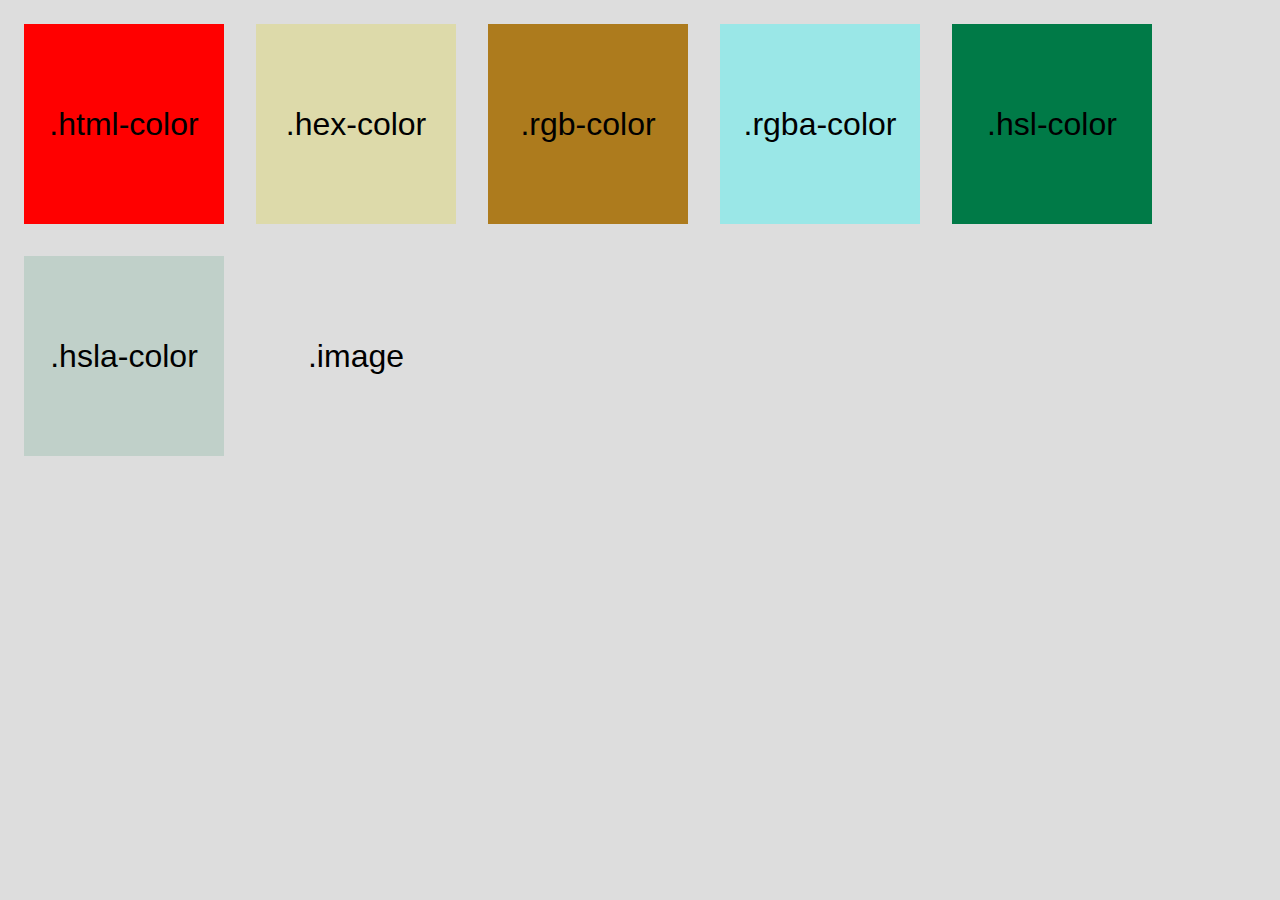
<file: 6_3_Цвет и фон/index.html>
<!DOCTYPE html>
<html lang="ru">

<head>
    <meta charset="UTF-8">
    <meta http-equiv="X-UA-Compatible" content="IE=edge">
    <meta name="viewport" content="width=device-width, initial-scale=1.0">
    <title>Document</title>
    <link rel="stylesheet" href="style.css">
</head>

<body>


    <div class="block html-color">
        .html-color
    </div>

    <div class="block hex-color">
        .hex-color
    </div>

    <div class="block rgb-color">
        .rgb-color
    </div>

    <div class="block rgba-color">
        .rgba-color
    </div>

    <div class="block hsl-color">
        .hsl-color
    </div>

    <div class="block hsla-color">
        .hsla-color
    </div>

    <div class="block image">
        .image
    </div>




















</body>

</html>
</file>
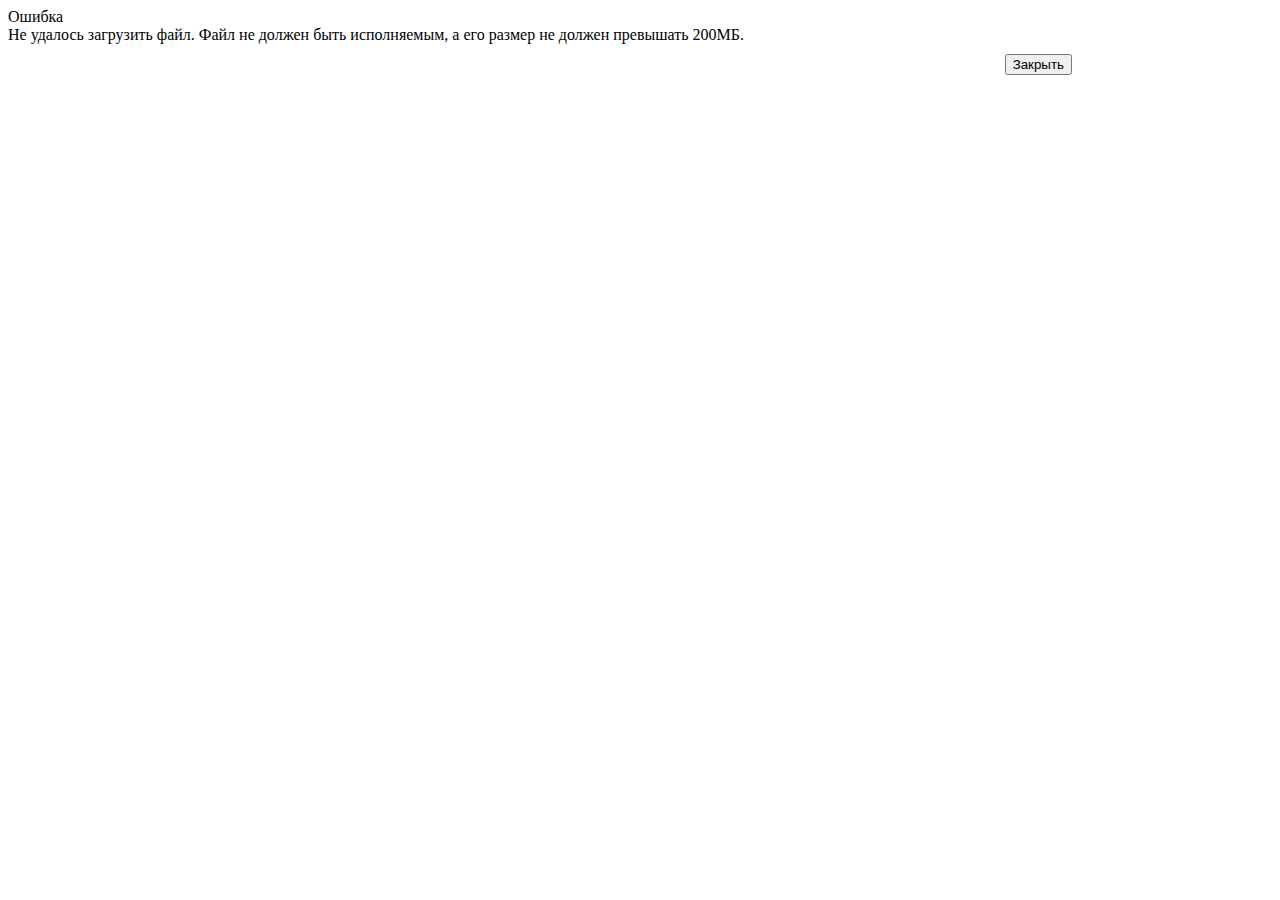
<file: 6_9_Позиционирование/index.html>
<html lang="en" class="">

<head>

    <meta charset="UTF-8">
    <title>CodePen Demo</title>

    <meta name="robots" content="noindex">

    <link rel="shortcut icon" type="image/x-icon"
        href="https://cpwebassets.codepen.io/assets/favicon/favicon-aec34940fbc1a6e787974dcd360f2c6b63348d4b1f4e06c77743096d55480f33.ico">
    <link rel="mask-icon"
        href="https://cpwebassets.codepen.io/assets/favicon/logo-pin-8f3771b1072e3c38bd662872f6b673a722f4b3ca2421637d5596661b4e2132cc.svg"
        color="#111">
    <link rel="canonical" href="https://codepen.io/mlshv/pen/jQGbmo?editors=1100">



    <link rel="stylesheet" href="style.css">



<!--
    <script
        src="https://cpwebassets.codepen.io/assets/editor/iframe/iframeConsoleRunner-d0f3648046d2aaca07bd0037b9e061a26c74a8a999b75672ad6a638cca641472.js"></script>
    <script
        src="https://cpwebassets.codepen.io/assets/editor/iframe/iframeRefreshCSS-4793b73c6332f7f14a9b6bba5d5e62748e9d1bd0b5c52d7af6376f3d1c625d7e.js"></script>
    <script
        src="https://cpwebassets.codepen.io/assets/editor/iframe/iframeRuntimeErrors-4f205f2c14e769b448bcf477de2938c681660d5038bc464e3700256713ebe261.js"></script>
--> 
</head>

<body>


<!-- К сожалению не отображаются синие окошки, как должно было быть. 
    Видимо дело в ява-скриптах, но они тут не поддерживаются почему-то-->

    <div class="modal">
        <div class="modal__header">
            Ошибка
            <span class="modal__close" aria-label="Закрыть" tabindex="0" role="button">
            </span>
        </div>
        <div class="modal__content">
            Не удалось загрузить файл.
            Файл не должен быть исполняемым,
            а его размер не должен превышать 200МБ.
        </div>
        <div class="modal__footer">
            <button class="button">Закрыть</button>
        </div>
    </div>

<!--
    <script
        src="https://cpwebassets.codepen.io/assets/common/stopExecutionOnTimeout-1b93190375e9ccc259df3a57c1abc0e64599724ae30d7ea4c6877eb615f89387.js"></script>
    <script src="https://cdpn.io/cp/internal/boomboom/pen.js?key=pen.js-d2743d56-5241-315e-f00e-2725707a3eac"
        crossorigin=""></script>
-->

</body>

</html>
</file>
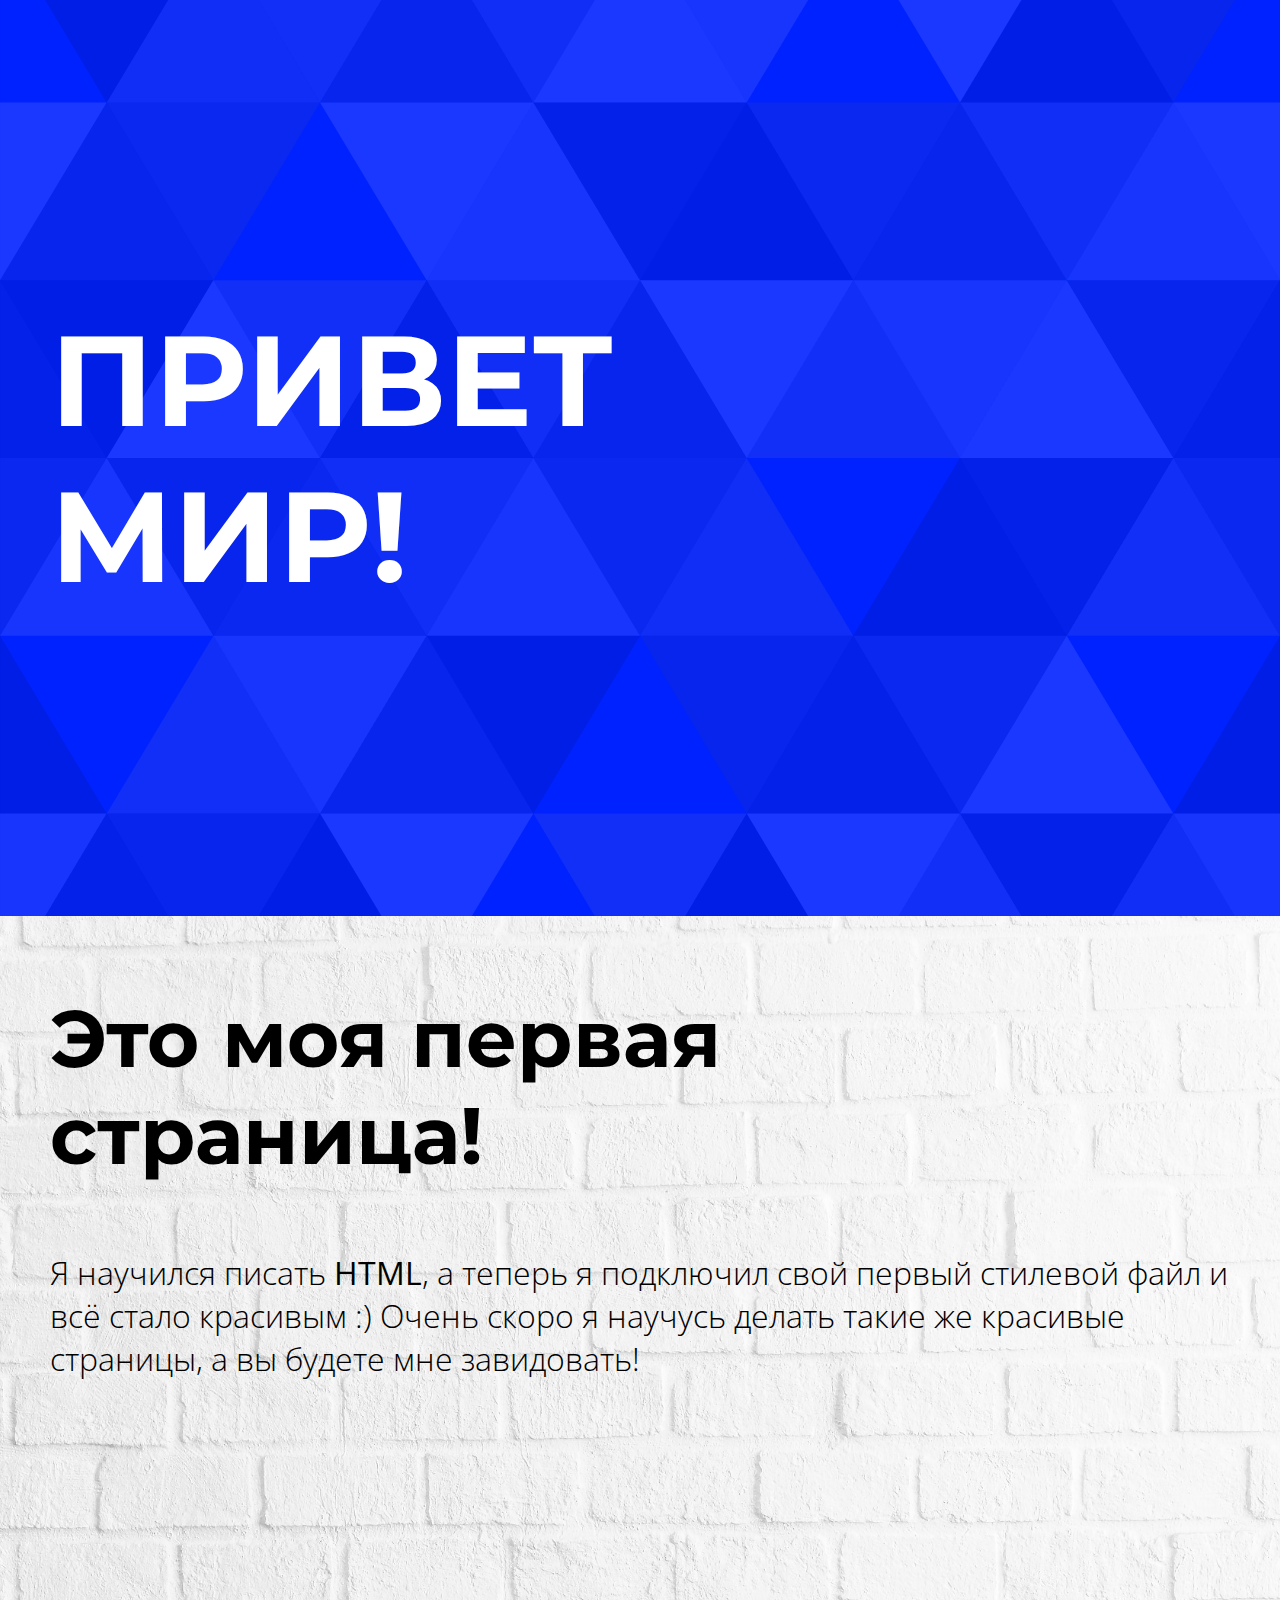
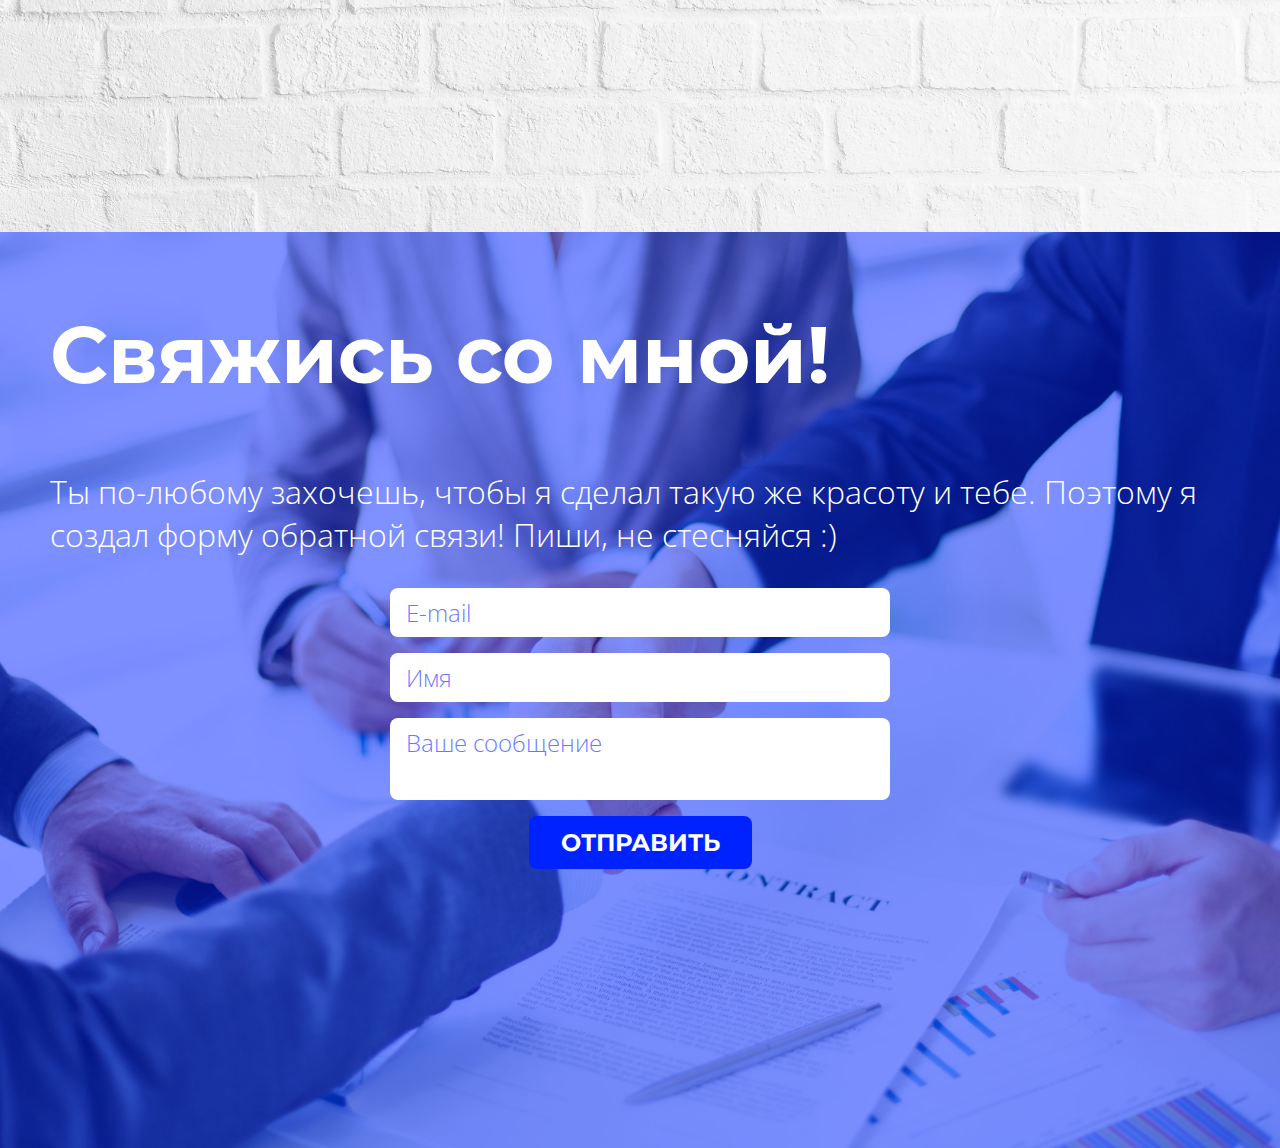
<file: Реклам_сайт/index.html>
﻿<!DOCTYPE html>
<html>
<head>
  <meta charset="utf-8">
  <title>Page Title</title>
  <link rel="stylesheet" href="style.css">
</head>
<body>
  <header class="header">
    <h1 class="header__title">Привет<br>мир!</h1>
  </header>
  <article class="article article_whitebg article_first">
    <h2 class="black">Это моя первая<br>страница!</h2>
    <p class="black">Я научился писать <strong>HTML</strong>, а теперь я подключил свой первый стилевой файл и всё стало красивым :) Очень скоро я научусь делать такие же красивые страницы, а вы будете мне завидовать!</p>
  </article>
  <article class="article article_bluebg article_second">
    <h2 class="white">Свяжись со мной!</h2>
    <p class="white">Ты по-любому захочешь, чтобы я сделал такую же красоту и тебе. Поэтому я создал форму обратной связи! Пиши, не стесняйся :)</p>
    <form class="form">
      <input type="email" class="form_input" placeholder="E-mail">
      <input type="text" class="form_input" placeholder="Имя">
      <textarea class="form_textarea" placeholder="Ваше сообщение"></textarea>
      <button class="form_button" type="button">Отправить</button>
    </form>
  </article>
</body>
</html>
</file>
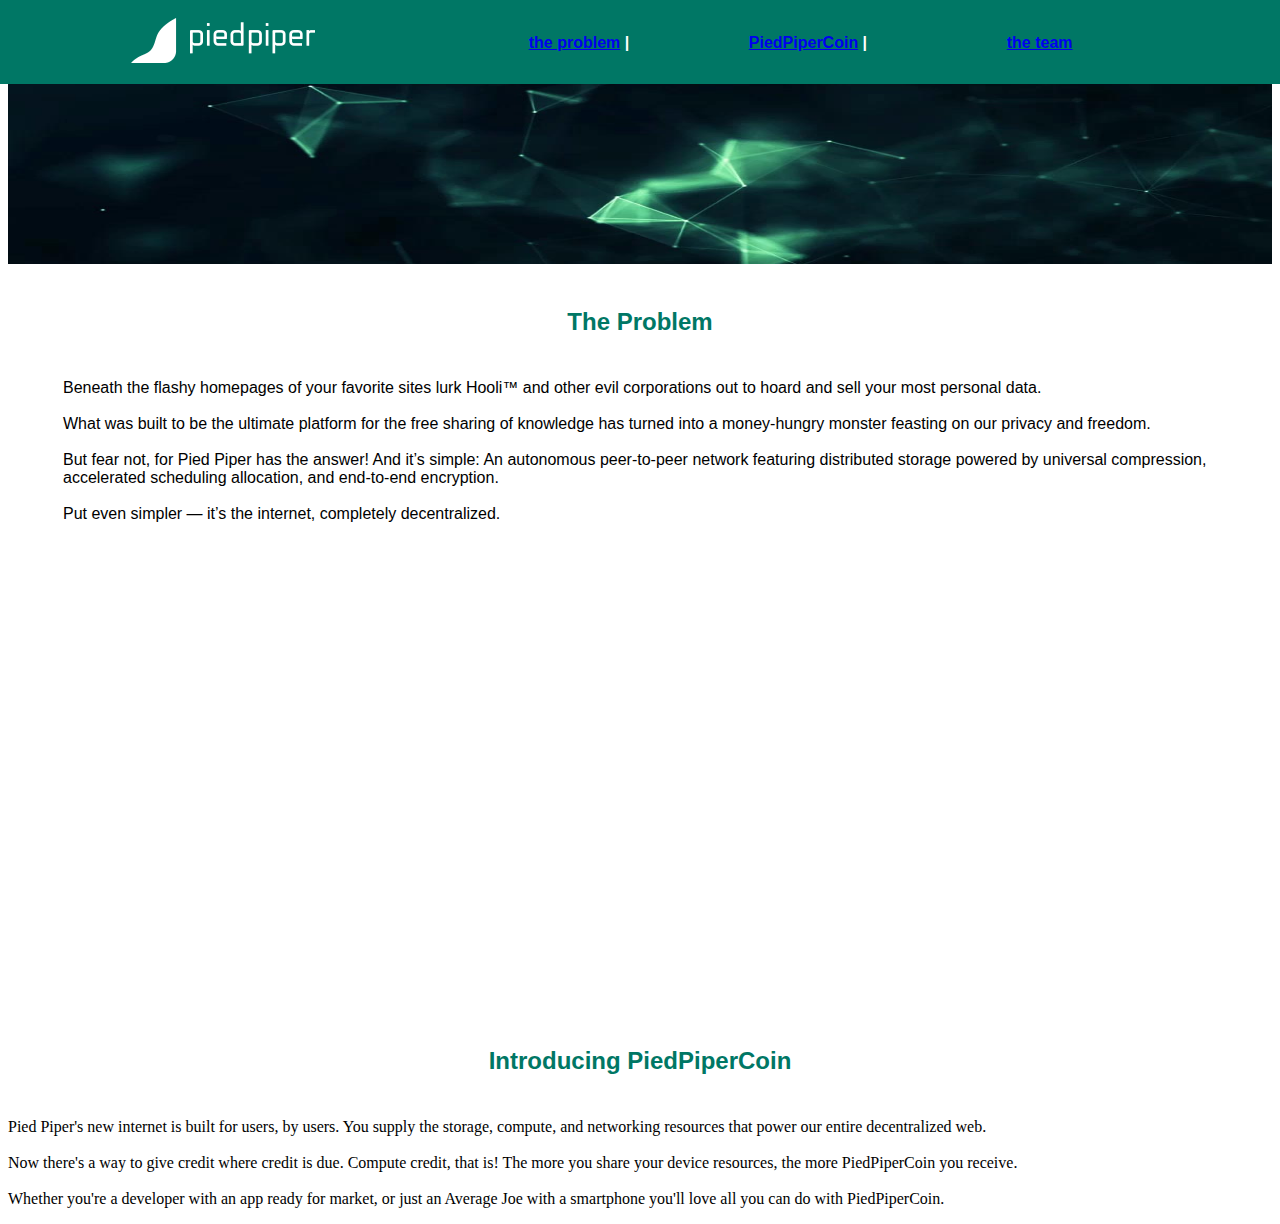
<file: 6_10_Фигма_макет_ДЗ/6_10_Фигма_макет_ДЗ.html>
<!DOCTYPE html>
<html lang="ru">

<head>
    <meta charset="UTF-8">
    <meta http-equiv="X-UA-Compatible" content="IE=edge">
    <meta name="viewport" content="width=device-width, initial-scale=1.0">
    <link rel="stylesheet" href="style.css">
    <title>6-10_Фигма_макет_ДЗ</title>
</head>
<!--
    Некоторые требования и подсказки по макету:
Шапка остаётся вверху экрана при прокручивании страницы.
Контент вложен в блок, ширина которого жёстко задана и равна 1219px, 
боковые padding'и - по 55px.
Клик по ссылкам в шапке должен переносить на соответствующие разделы страницы.
При клике на лого должен происходить переход в самый верх страницы.
Контент внутри секций должен быть выровнен по центру (используй margin auto), 
чтобы на больших экранах он не прилипал к правому краю. 
Попробуй понажимать Ctrl и  -, чтобы уменьшить масштаб в браузере. 
Макет, который справа - то, как страница должна отображаться на широком экране.
Чтобы расположить блоки в ряд, можно использовать display: inline-block.
Старайся избегать установки width и height вручную. Большинство размеров можно
выразить через margin и padding. Исключение - картинки и фиксированный контейнер страницы.
Свойство position можно задать только для шапки.
Подключи к своей странице normalize.css, чтобы сделать изначальные стили
одинаковыми во всех браузерах (актуальная ссылка тут).
-->

<body>

    <header class="header">
        <table>
            <tbody>
                <tr>
                    <th> <a href="#" >
                            <img class="image-logo" width="184px" height="45px"
                                src="/6_10_Фигма_макет_ДЗ/png/Logo.png"></a>
                    </th>
                    <th> <a href="#problem" >the problem</a> <span>|</span> </th>
                    <th> <a href="#PiedPiperCoin" >PiedPiperCoin</a> <span>|</span> </th>
                    <th> <a href="#theTeam" >the team</a> </th>
                </tr>
            </tbody>
        </table>
    </header>







    <div>
        <img class="image_Jumbotron" src="/6_10_Фигма_макет_ДЗ/png/Jumbotron.png">
    </div>





    <div class="problem_text">
        <a name="problem"></a>

        <h2>The Problem</h2>
        <p>
            Beneath the flashy homepages of your favorite sites lurk Hooli™ and other evil corporations out to hoard and
            sell your most personal data.
            <br><br>What was built to be the ultimate platform for the free sharing of knowledge has turned into a
            money-hungry monster feasting on our privacy and freedom.
            <br><br>But fear not, for Pied Piper has the answer! And it’s simple:
            An autonomous peer-to-peer network featuring distributed storage powered by universal compression,
            accelerated scheduling allocation, and end-to-end encryption.
            <br><br>Put even simpler — it’s the internet, completely decentralized.
        </p>
    </div>








    <div>


        <a name="PiedPiperCoin"></a>

        <h2>Introducing PiedPiperCoin</h2>

      
        
        <p>Pied Piper's new internet is built for users, by users.
        You supply the storage, compute, and networking resources that power our entire decentralized web.
        
        <br><br>Now there's a way to give credit where credit is due. Compute credit, that is! 
        The more you share your device resources, the more PiedPiperCoin you receive.
        
        <br><br>Whether you're a developer with an app ready for market, or just an Average 
        Joe with a smartphone you'll love all you can do with PiedPiperCoin.
    </p>







    </div>










</body>

</html>
</file>
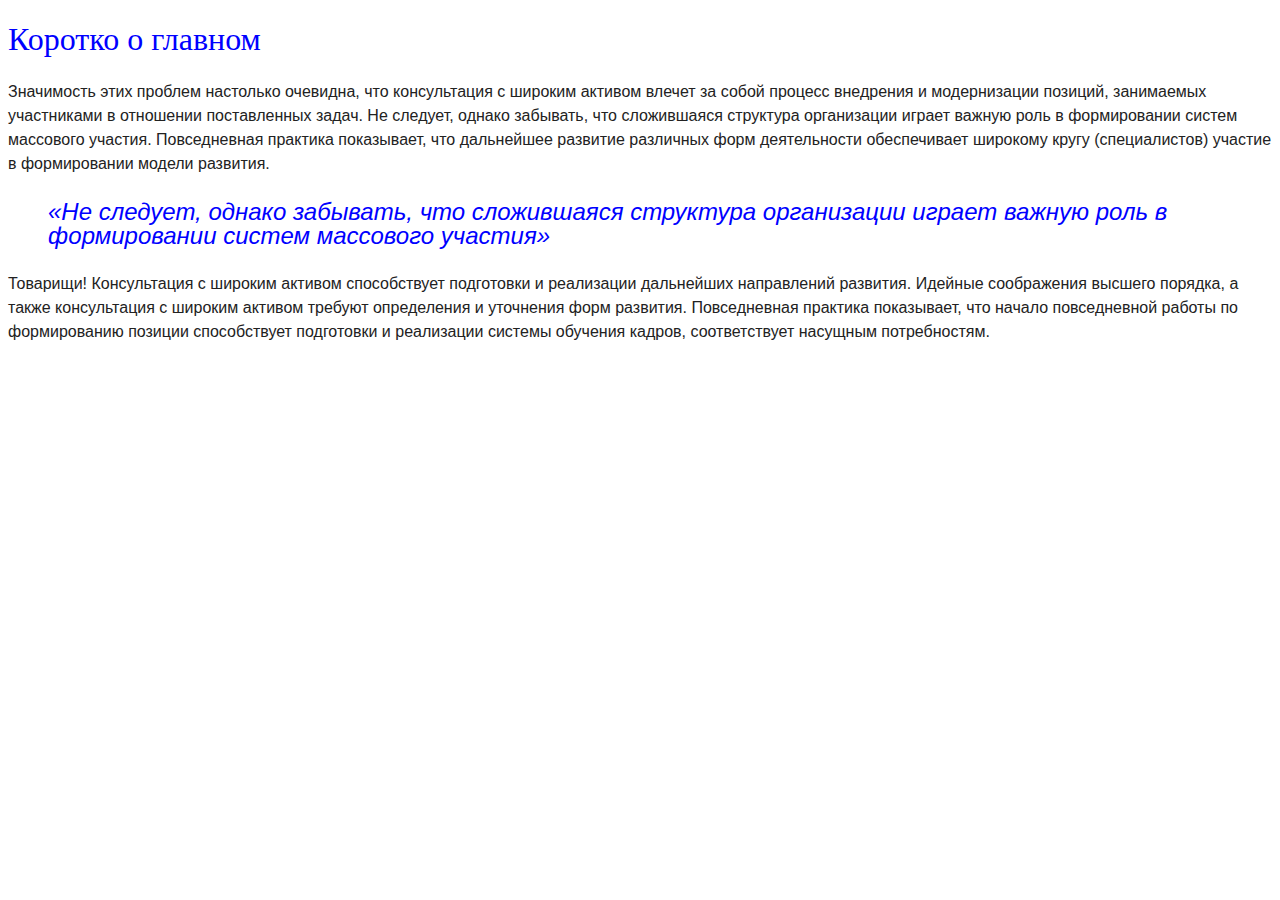
<file: 6_2_Текст и шрифт/6_2_Текст_шрифт.html>
<!DOCTYPE html>
<html lang="en">
<head>
    <meta charset="UTF-8">
    <meta http-equiv="X-UA-Compatible" content="IE=edge">
    <meta name="viewport" content="width=device-width, initial-scale=1.0">
    <title>Document</title>
    <link rel="stylesheet" href="style.css">
</head>
<body>
    

    <h1>Коротко о главном</h1>

    <p>
        Значимость этих проблем настолько очевидна, что консультация с широким активом влечет за собой процесс внедрения и
        модернизации позиций, занимаемых участниками в отношении поставленных задач. Не следует, однако забывать, что
        сложившаяся структура организации играет важную роль в формировании систем массового участия. Повседневная практика
        показывает, что дальнейшее развитие различных форм деятельности обеспечивает широкому кругу (специалистов) участие в
        формировании модели развития.</p>
    
    <blockquote>
        «Не следует, однако забывать, что сложившаяся структура организации играет важную роль в формировании систем
        массового участия»
    </blockquote>
    
    <p>
        Товарищи! Консультация с широким активом способствует подготовки и реализации дальнейших направлений развития.
        Идейные соображения высшего порядка, а также консультация с широким активом требуют определения и уточнения форм
        развития. Повседневная практика показывает, что начало повседневной работы по формированию позиции способствует
        подготовки и реализации системы обучения кадров, соответствует насущным потребностям.</p>



</body>
</html>
</file>
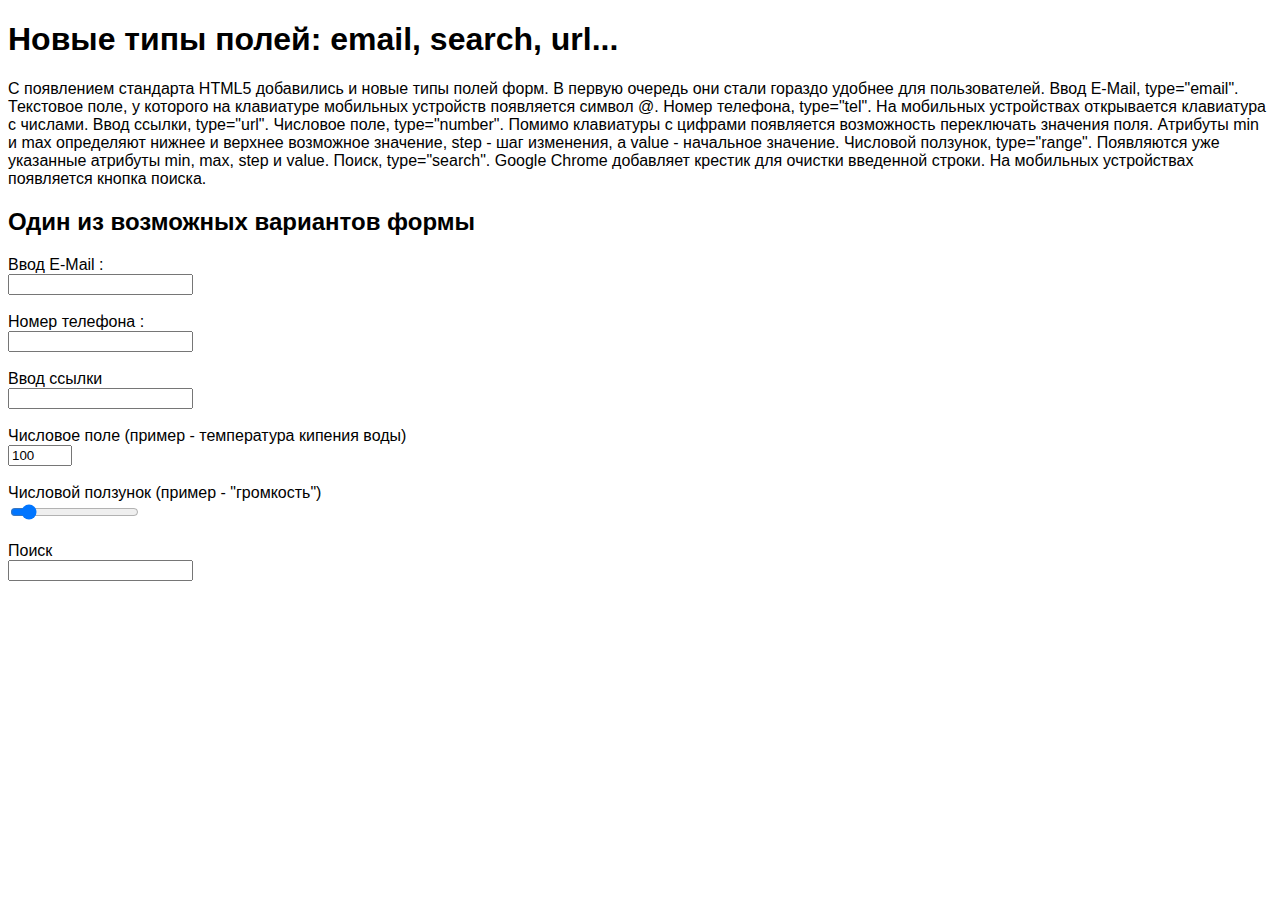
<file: Лекции_степик_HTML/Новые типы полей.html>
<!DOCTYPE html>
<html lang="ru">

<head>
    <meta charset="UTF-8">
    <meta name="viewport" content="width=device-width, initial-scale=1.0">
    <title>Новые типы полей</title>
</head>

<body>

    <font face=sans-serif>
        <h1> Новые типы полей: email, search, url...</h1>
        <p>
            С появлением стандарта HTML5 добавились и новые типы полей форм. В первую очередь они стали гораздо удобнее
            для пользователей.

            Ввод E-Mail, type="email". Текстовое поле, у которого на клавиатуре мобильных устройств появляется символ @.

            Номер телефона, type="tel". На мобильных устройствах открывается клавиатура с числами.

            Ввод ссылки, type="url".

            Числовое поле, type="number". Помимо клавиатуры с цифрами появляется возможность переключать значения поля.
            Атрибуты min и max определяют нижнее и верхнее возможное значение, step - шаг изменения, a value - начальное
            значение.

            Числовой ползунок, type="range". Появляются уже указанные атрибуты min, max, step и value.

            Поиск, type="search". Google Chrome добавляет крестик для очистки введенной строки. На мобильных устройствах
            появляется кнопка поиска.
        </p>

        <h2>Один из возможных вариантов формы</h2>
        <form>
            Ввод E-Mail :<br />
            <input name="email" type="email" value=" "> <br /><br />
            Номер телефона : <br />
            <input name="tel" type="tel" value=""> <br /><br />
            Ввод ссылки <br />
            <input name="url" type="url" value=" "><br /><br />

            Числовое поле (пример - температура кипения воды)<br />
            <input name="number" type="number" min='0' max='100' step='10' value="100"><br /><br />

            Числовой ползунок (пример - "громкость")<br />
            <input name="range" type="range" min='0' max='1000' step='100' value="100"><br /><br />

            Поиск <br />
            <input name="search" type="search" value=" "><br /><br />


        </form>

    </font>
</body>

</html>
</file>
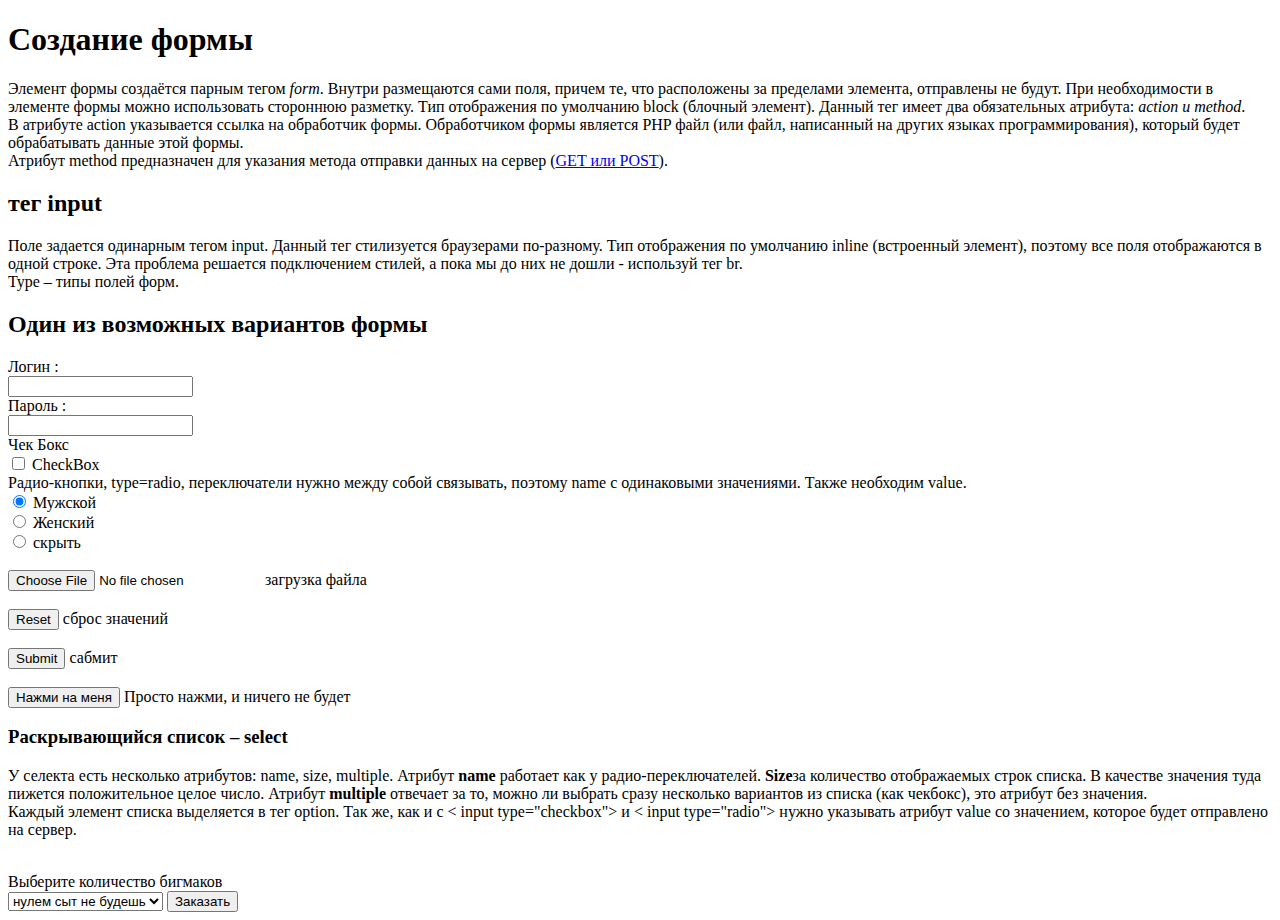
<file: Лекции_степик_HTML/Типы полей форм_2.html>
<!DOCTYPE html>
<html lang="ru">
  <head>
    <meta charset="UTF-8" />
    <meta name="viewport" content="width=device-width, initial-scale=1.0" />
    <title>Создание формы</title>
  </head>
  <body>
    <h1>Создание формы</h1>
    <p>
      Элемент формы создаётся парным тегом <em>form</em>. Внутри размещаются
      сами поля, причем те, что расположены за пределами элемента, отправлены не
      будут. При необходимости в элементе формы можно использовать стороннюю
      разметку. Тип отображения по умолчанию block (блочный элемент). Данный тег
      имеет два обязательных атрибута: <em>action и method</em>.
      <br />
      В атрибуте action указывается ссылка на обработчик формы. Обработчиком
      формы является PHP файл (или файл, написанный на других языках
      программирования), который будет обрабатывать данные этой формы.
      <br />
      Атрибут method предназначен для указания метода отправки данных на сервер
      (<a
        href="https://stepik.org/lesson/180347/step/1?unit=154965"
        target="_blank"
        >GET или POST</a
      >).
    </p>

    <h2>тег input</h2>
    <p>
      Поле задается одинарным тегом input. Данный тег стилизуется браузерами
      по-разному. Тип отображения по умолчанию inline (встроенный элемент),
      поэтому все поля отображаются в одной строке. Эта проблема решается
      подключением стилей, а пока мы до них не дошли - используй тег br.<br />
      Type – типы полей форм.
    </p>

    <h2>Один из возможных вариантов формы</h2>
    <form>
      Логин :<br />
      <input name="login" type="text" value=" " /> <br />
      Пароль : <br />
      <input name="pass" type="password" value="" /> <br />
      Чек Бокс <br />
      <input name="CheckBox" type="CheckBox" value=" " /> CheckBox<br />
      Радио-кнопки, type=radio, переключатели нужно между собой связывать,
      поэтому name с одинаковыми значениями. Также необходим value.<br />
      <input type="radio" name="gender" value="male" checked /> Мужской<br />
      <input type="radio" name="gender" value="female" /> Женский<br />
      <input type="radio" name="gender" value="other" /> скрыть<br /><br />
      <input type="file" /> загрузка файла<br /><br />
      <input type="reset" /> сброс значений<br /><br />
      <input type="submit" /> сабмит<br /><br />
      <button>Нажми на меня</button> Просто нажми, и ничего не будет
    </form>
    <h3>Раскрывающийся список – select</h3>
    <p>
      У селекта есть несколько атрибутов: name, size, multiple. Атрибут
      <strong>name</strong> работает как у радио-переключателей.
      <strong>Size</strong>за количество отображаемых строк списка. В качестве
      значения туда пижется положительное целое число. Атрибут
      <strong>multiple</strong>
      отвечает за то, можно ли выбрать сразу несколько вариантов из списка (как
      чекбокс), это атрибут без значения.
      <br />
      Каждый элемент списка выделяется в тег option. Так же, как и с < input
      type="checkbox"> и < input type="radio"> нужно указывать атрибут value со
      значением, которое будет отправлено на сервер.
    </p>
    <br />
    <form>
      Выберите количество бигмаков<br />
      <select>
        <option name="list" size="4" multiple value="">
          нулем сыт не будешь
        </option>
        <option name="list" size="4" multiple value="1">раз</option>
        <option name="list" size="4" multiple value="2">два</option>
        <option name="list" size="4" multiple value="3">три</option>
      </select>
      <input type="submit" value="Заказать" />
    </form>
  </body>
</html>
</file>
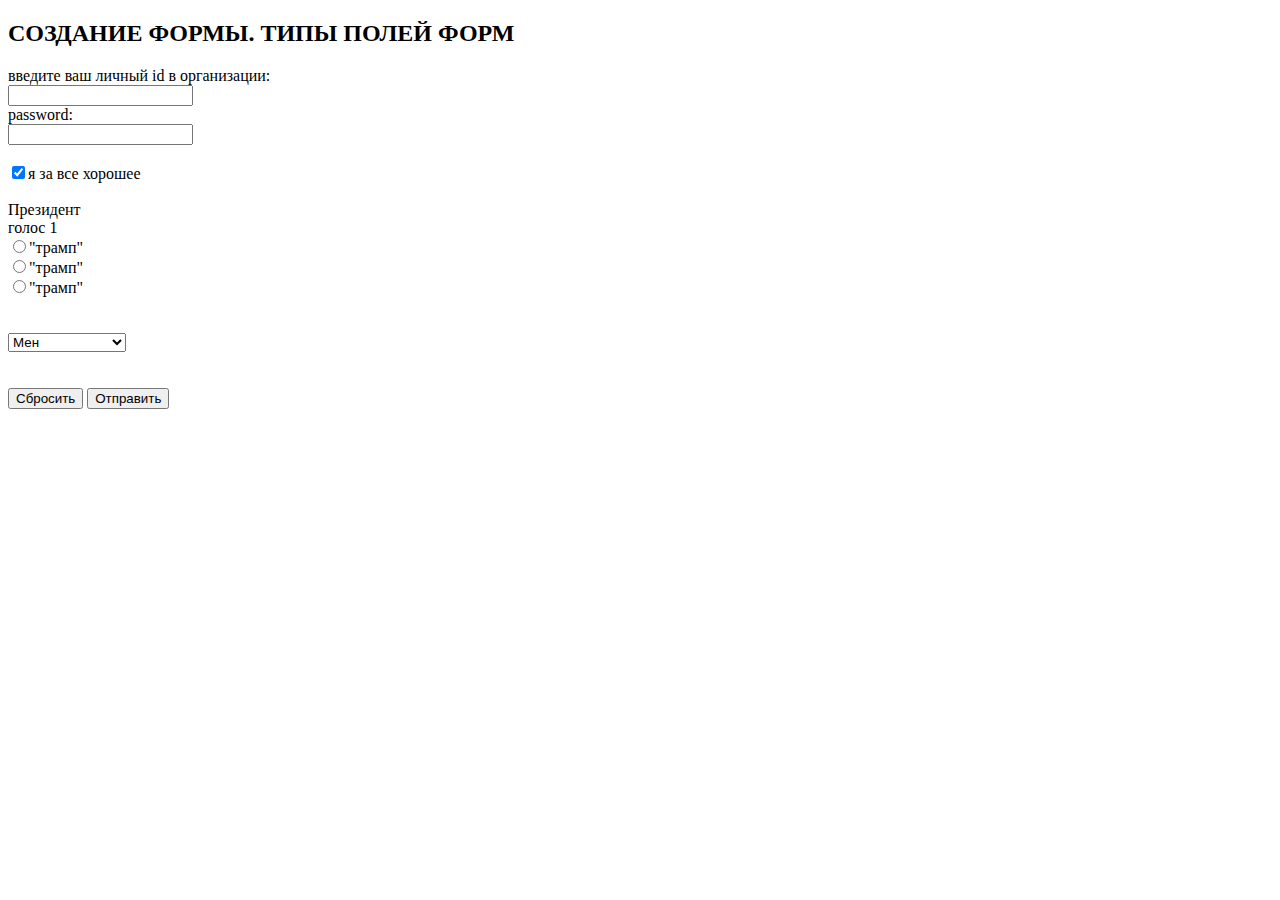
<file: Лекции_степик_HTML/Типы полей форм_Создание формы.html>
<!DOCTYPE html>
<html lang="ru">

<head>
    <meta charset="UTF-8">
    <meta http-equiv="X-UA-Compatible" content="IE=edge">
    <meta name="viewport" content="width=device-width, maximum-scale=1.0, minimum-scale=1.0">
    <title>Создание формы. Типы полей форм</title>
    <style>
        h2 {
            text-transform: uppercase;
            /* Заглавные буквы */
        }
    </style>
</head>

<body>



    <h2>Создание формы. Типы полей форм</h2>
    <form>введите ваш личный id в организации:<br>
        <input>

        <br>
        <form>password:<br>
            <input>
            <br><br>
            <input type="checkbox" checked>я за все хорошее</input>
            <br>
            <br>
            <form>Президент
                <br>
                <form>голос 1<br>
                    <input type="radio" value=:vote1">"трамп"<br>
                    <input type="radio" value=:vote2">"трамп"<br>
                    <input type="radio" value=:vote3">"трамп"<br>

                    <br><br>
                    <select>
                        <option disabled>Выберите штат</option>
                        <option value="Пенсильвания">Пенсильвания</option>
                        <option selected value="Мен">Мен</option>
                        <option value="Шапокляк">Шапокляк</option>
                        <option value="Крыса Лариса">Крыса Лариса</option>
                    </select>
                    <br><br><br>
                    <input type="reset" value="Сбросить">
                    <input type="submit" value="Отправить">







</body>

</html>
</file>
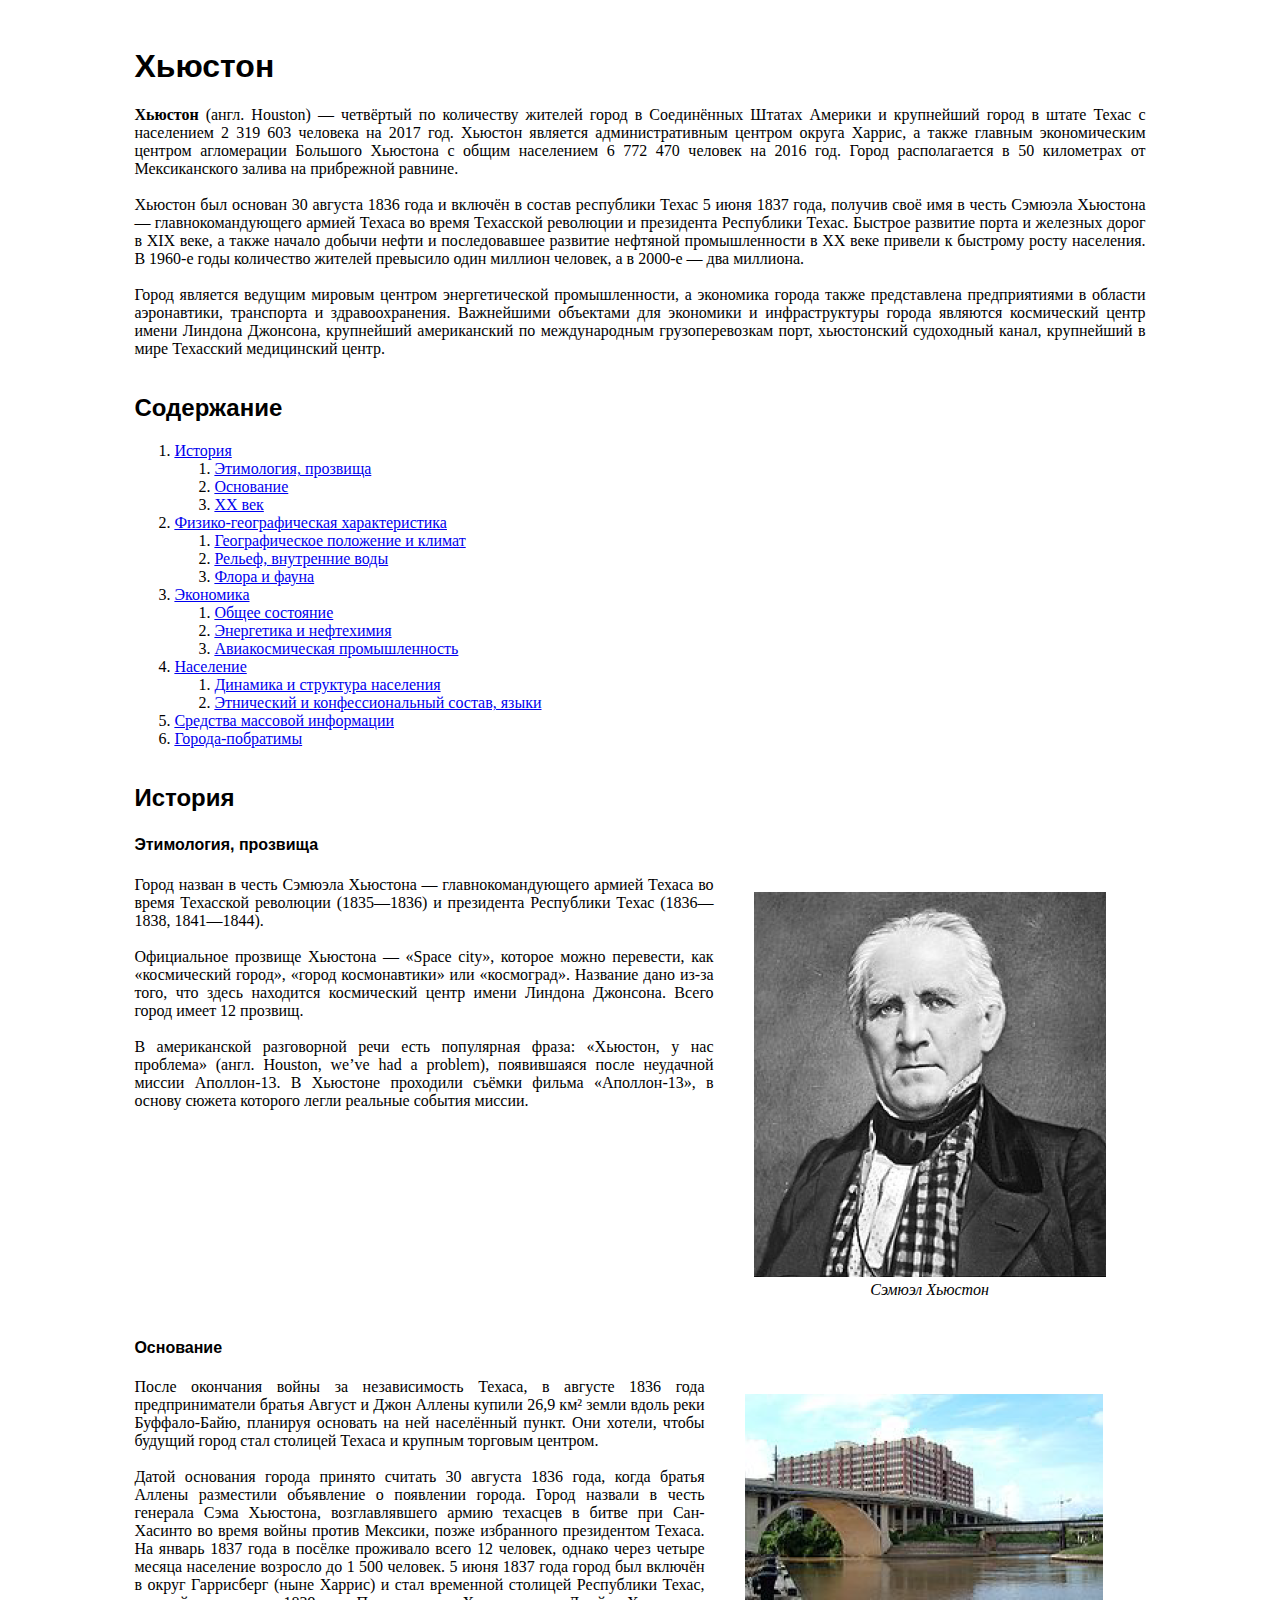
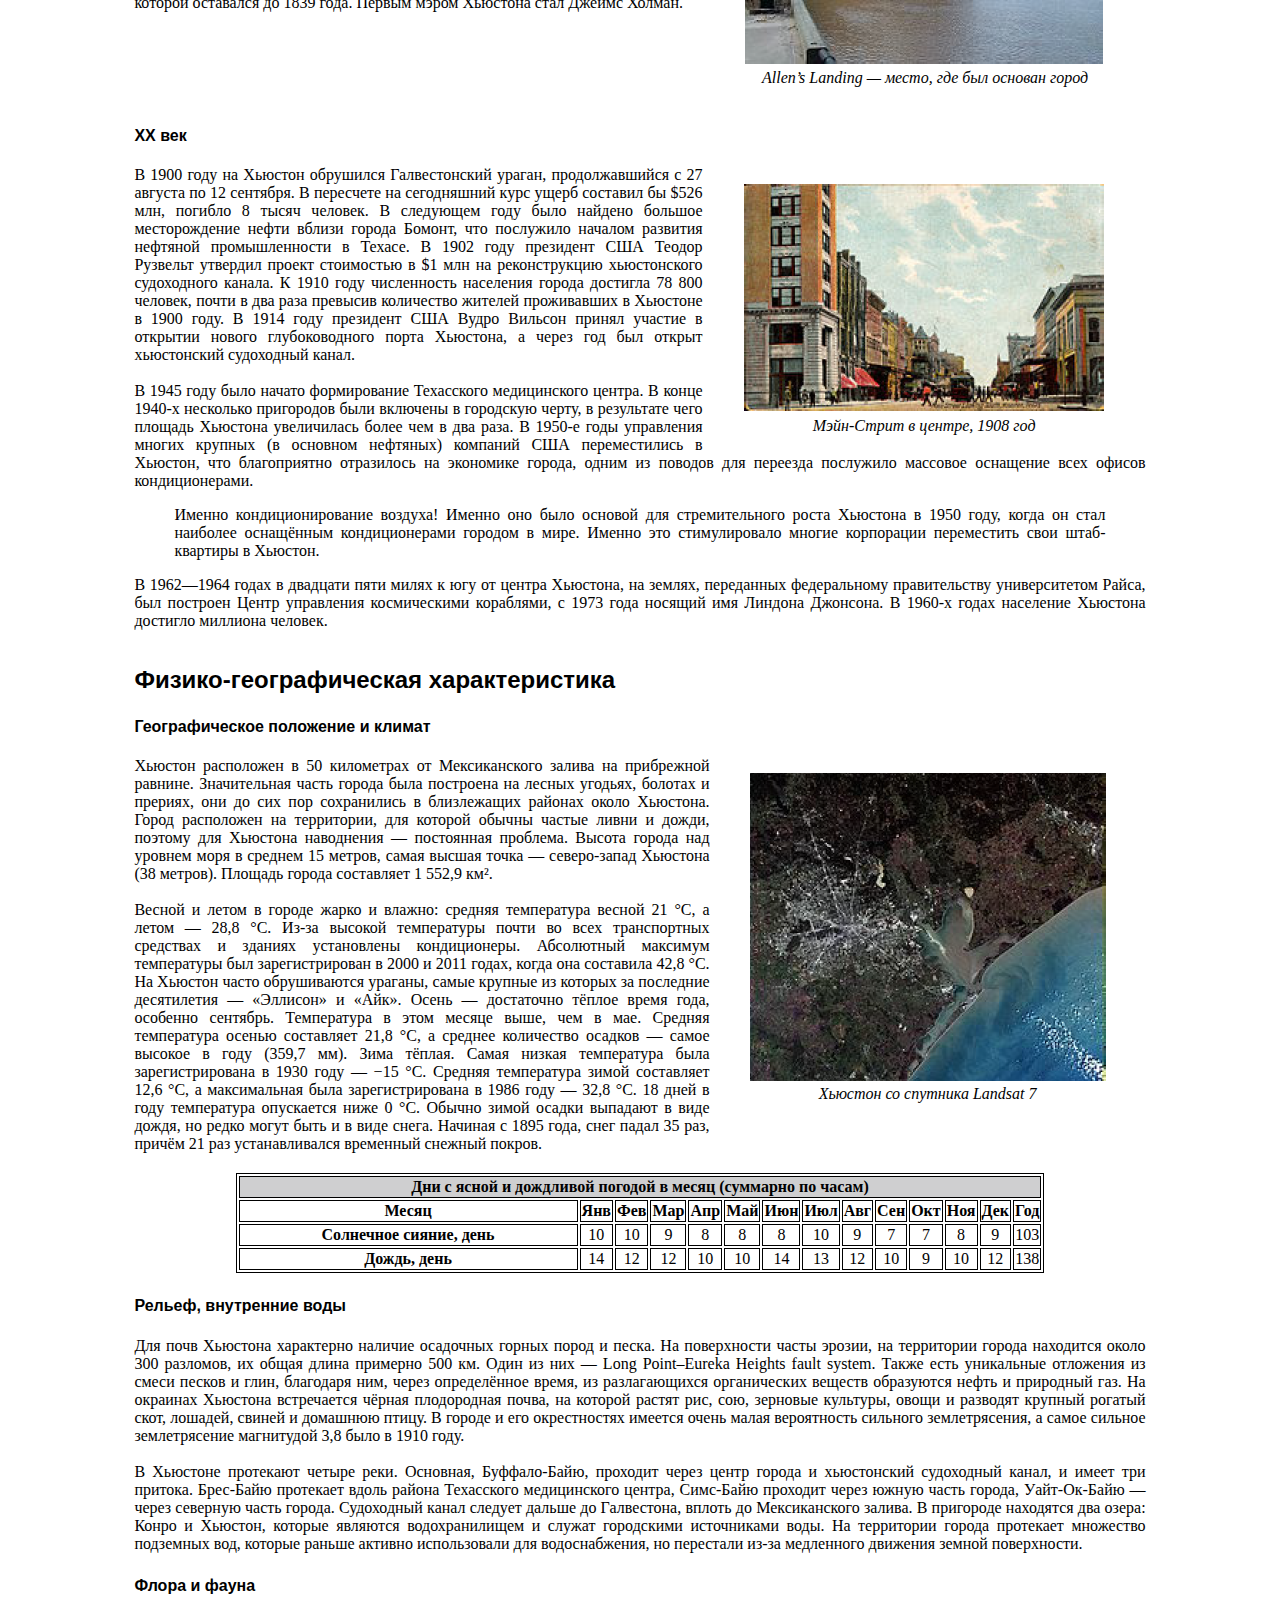
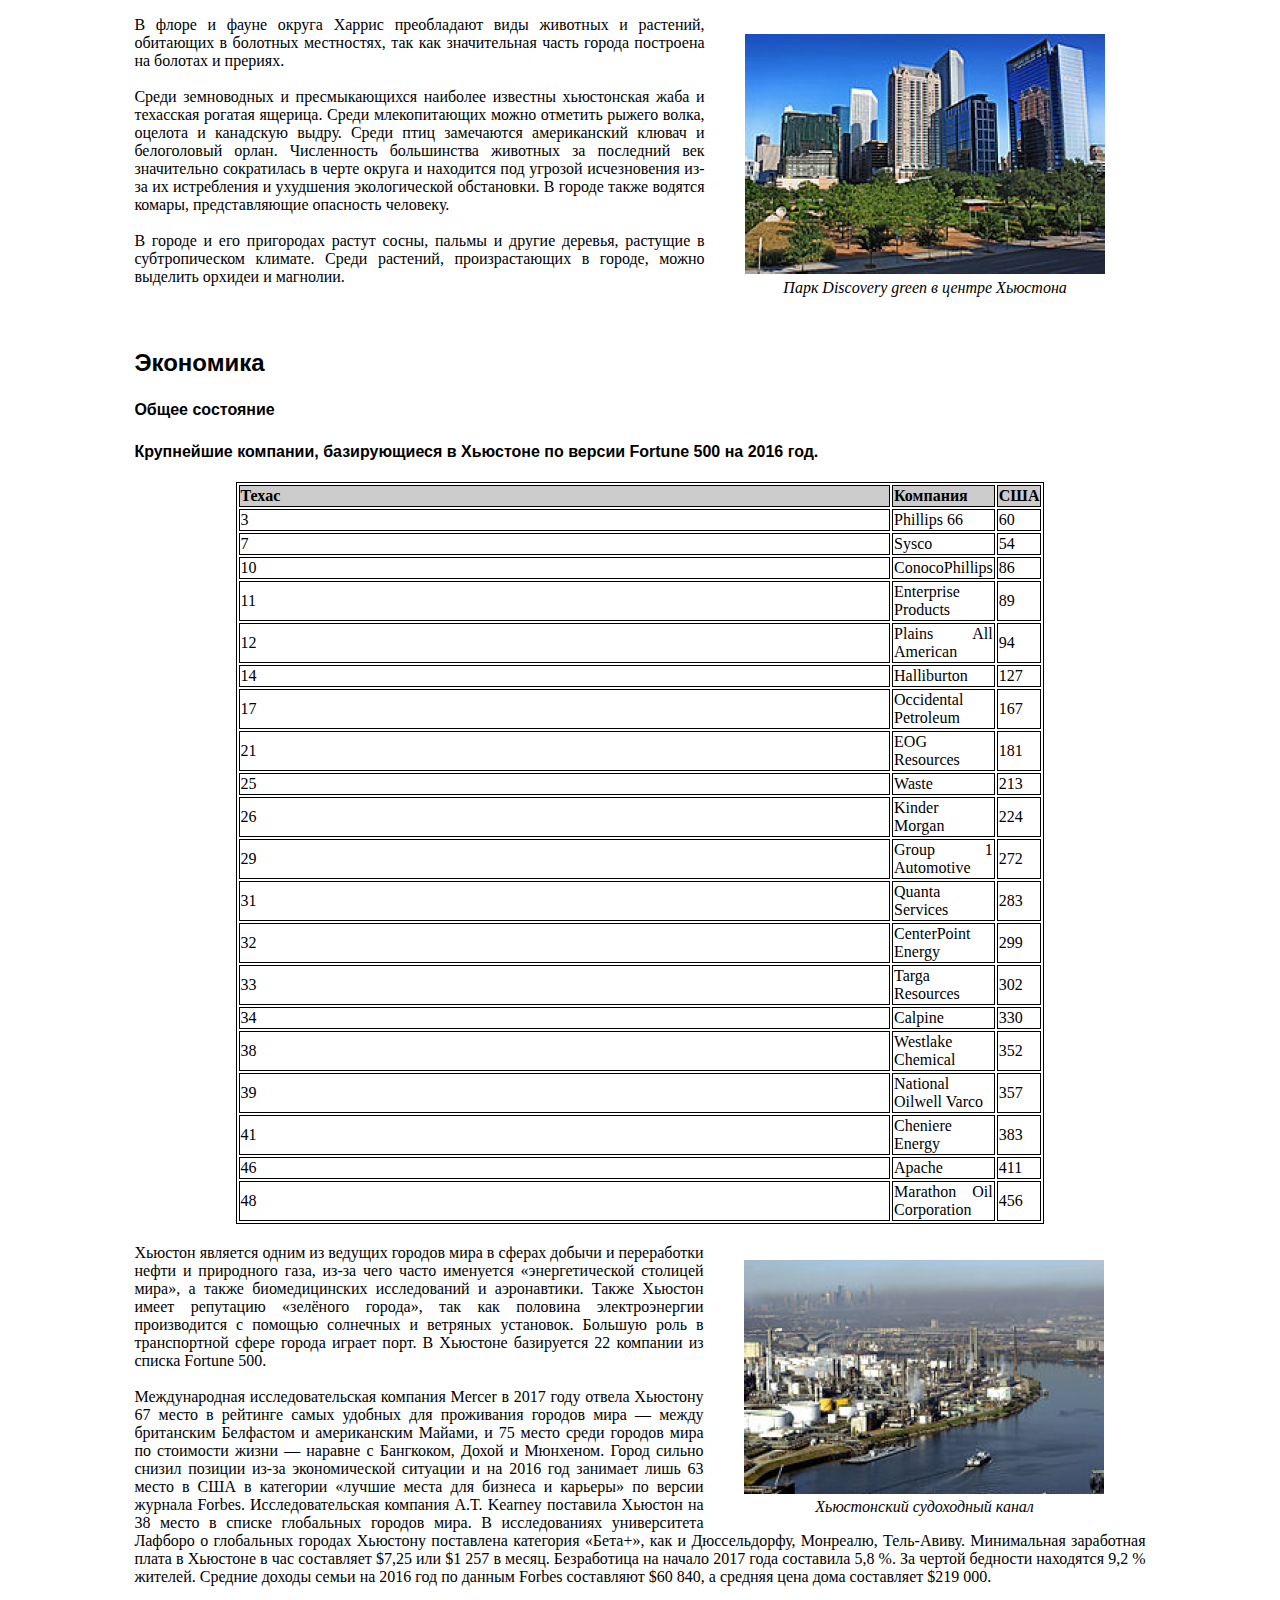
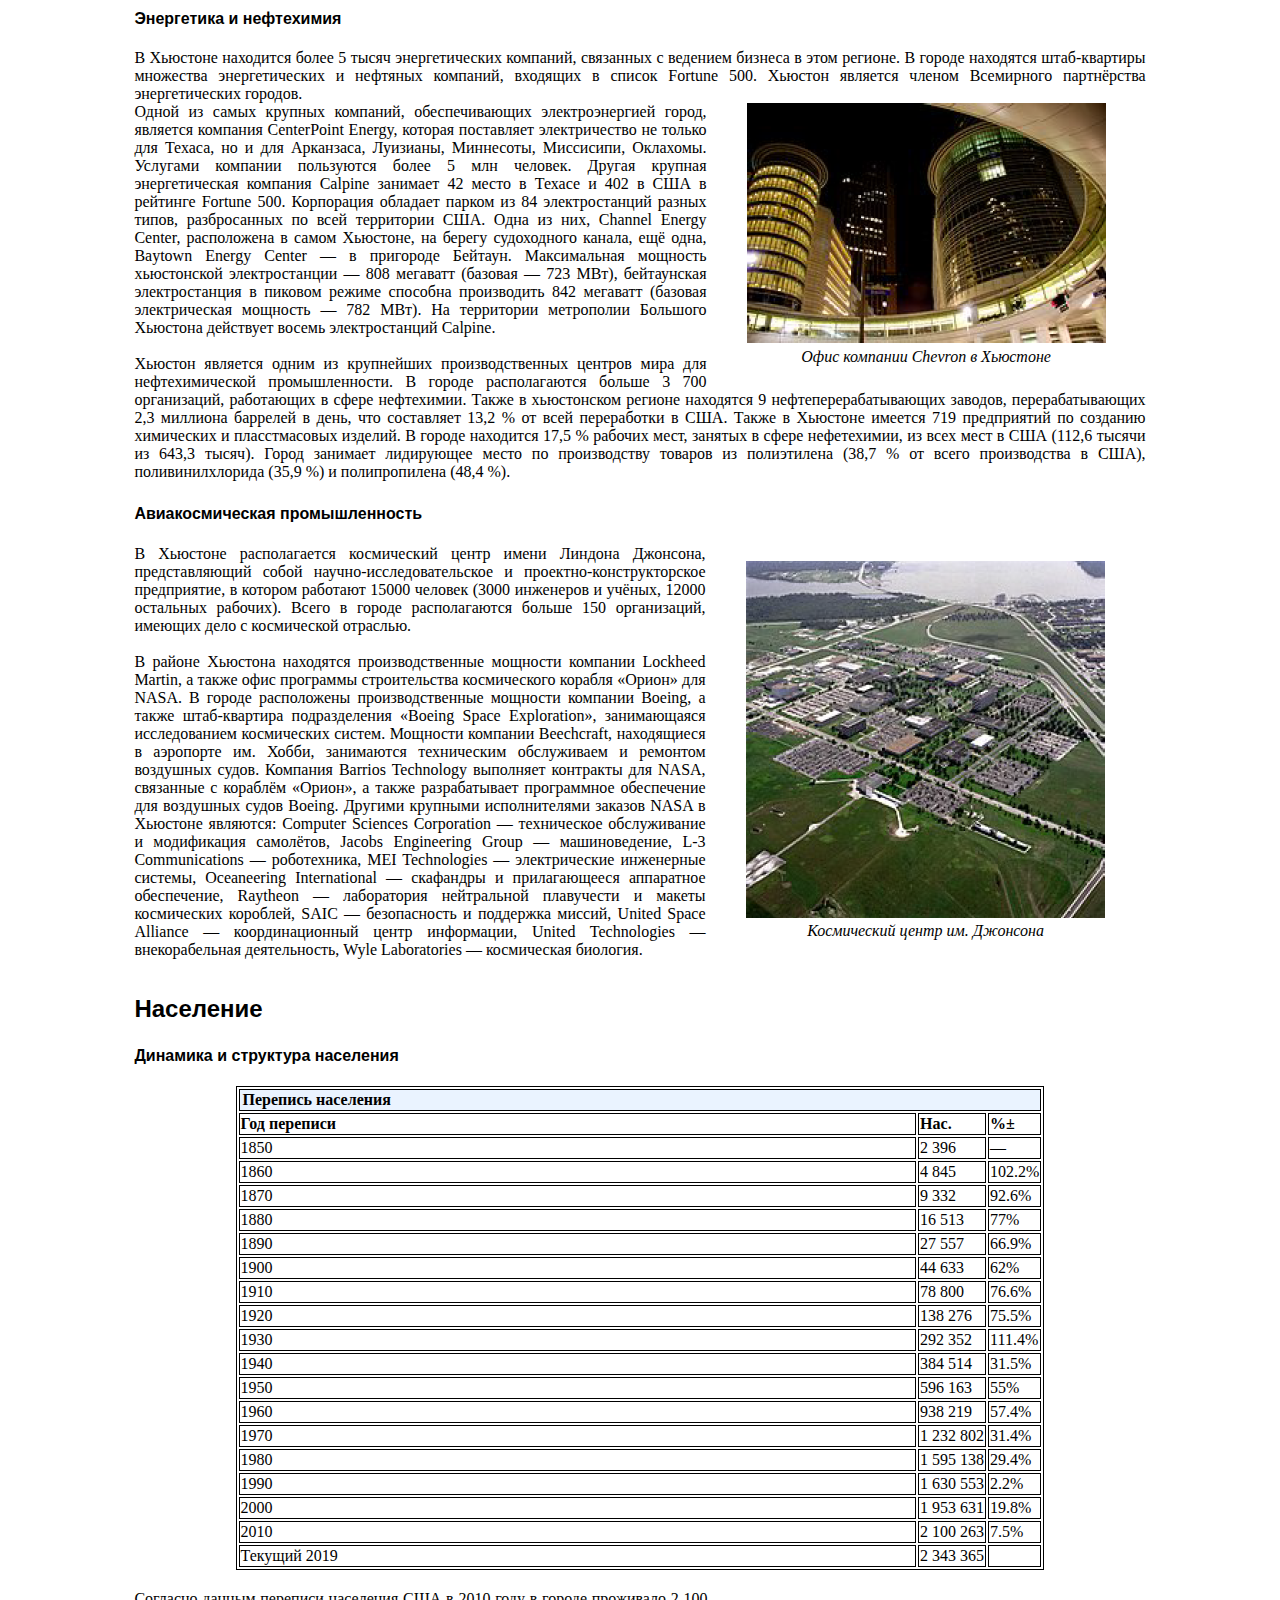
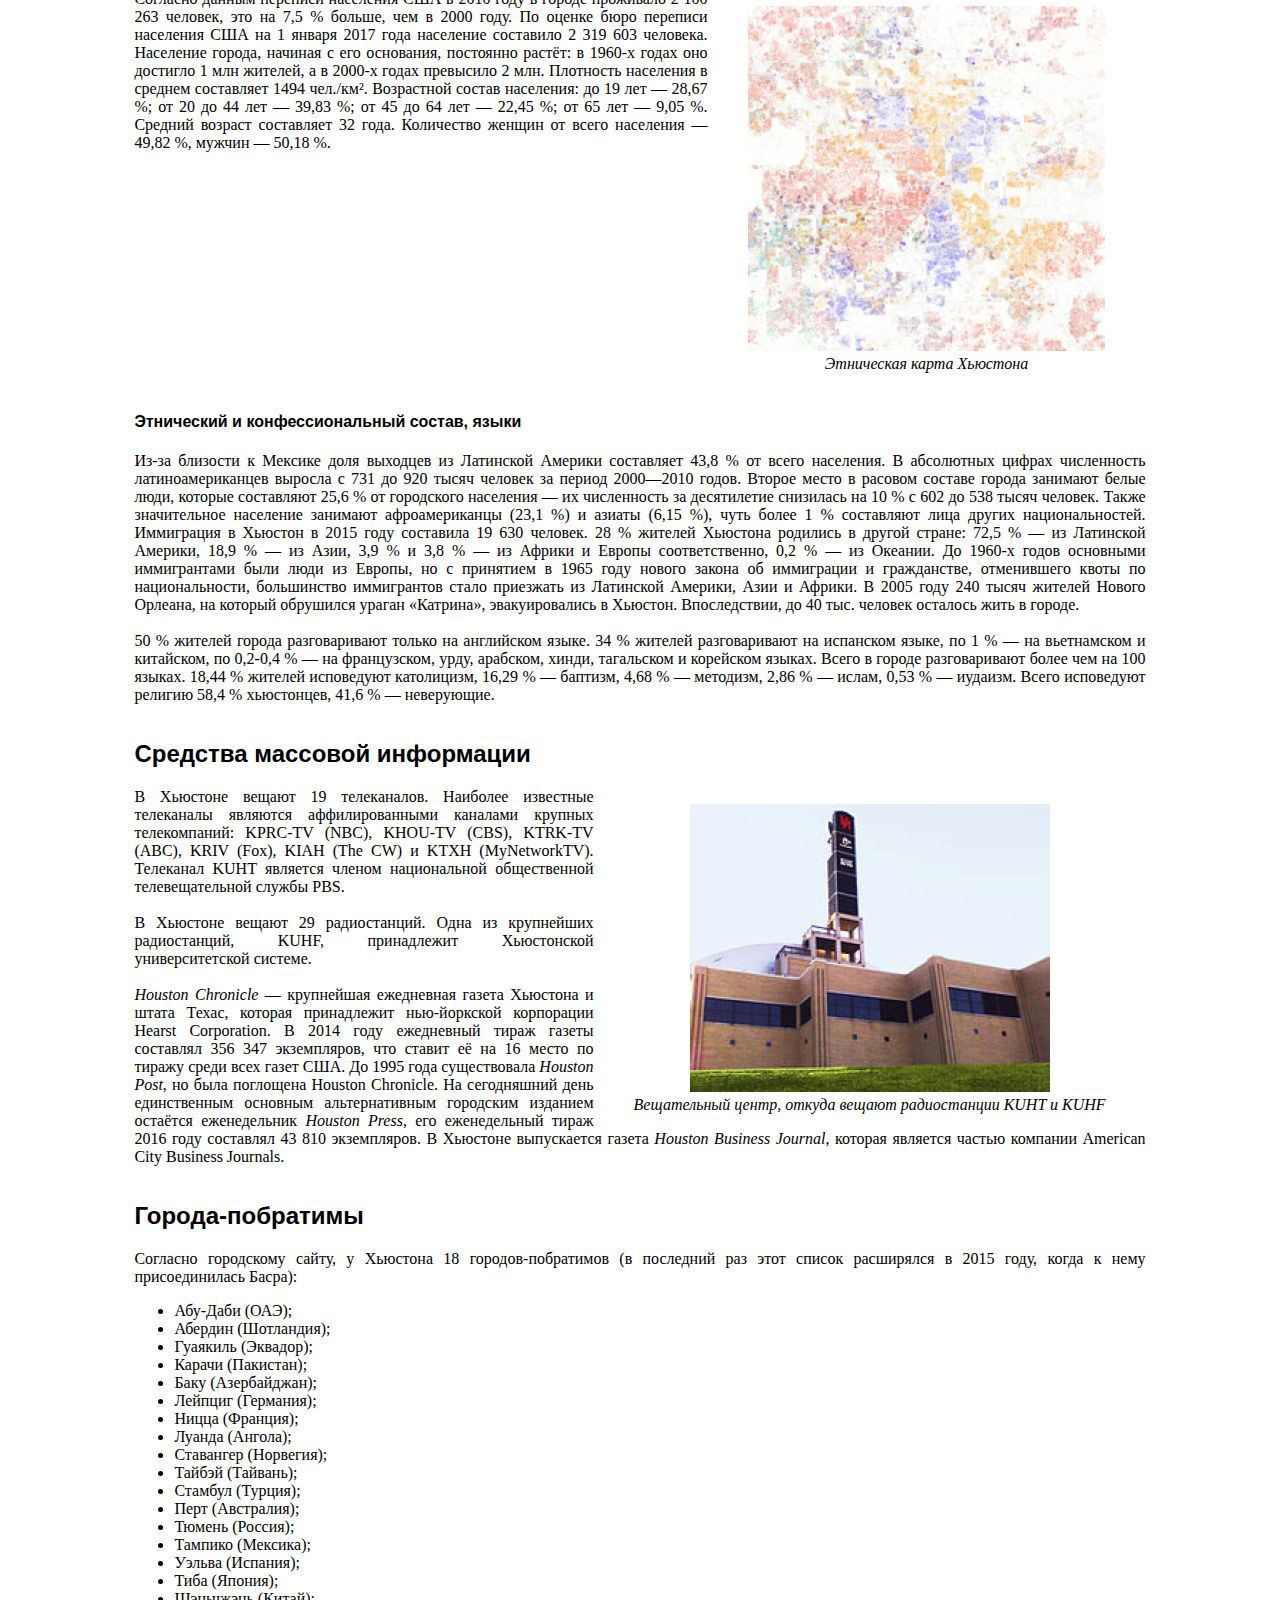
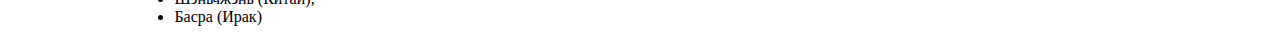
<file: Хьюстон/Хьюстон.html>
<!DOCTYPE html>
<html lang="ru">

<head>
    <meta charset="UTF-8">
    <meta http-equiv="X-UA-Compatible" content="IE=edge">
    <meta name="viewport" content="width=device-width, initial-scale=1.0">
    <link rel="stylesheet" href="style.css">
    <title>Хьюстон</title>
</head>

<body>
    <div>
        <h1>Хьюстон</h1>
        <b>Хьюстон</b> (англ. Houston) — четвёртый по количеству жителей город в Соединённых Штатах Америки и крупнейший
        город в штате Техас с населением 2 319 603 человека на 2017 год. Хьюстон является
        административным центром округа Харрис, а также главным экономическим центром агломерации Большого Хьюстона с
        общим населением 6 772 470 человек на 2016 год. Город располагается в 50
        километрах от Мексиканского залива на прибрежной равнине.
        <br><br>
        Хьюстон был основан 30 августа 1836 года и включён в состав республики Техас 5 июня 1837 года, получив своё имя
        в честь Сэмюэла Хьюстона — главнокомандующего армией Техаса во время
        Техасской революции и президента Республики Техас. Быстрое развитие порта и железных дорог в XIX веке, а также
        начало добычи нефти и последовавшее развитие нефтяной промышленности в XX
        веке привели к быстрому росту населения. В 1960-е годы количество жителей превысило один
        миллион человек, а в 2000-е — два миллиона.
        <br><br>
        Город является ведущим мировым центром энергетической промышленности, а экономика города
        также представлена предприятиями в области аэронавтики, транспорта и здравоохранения.
        Важнейшими объектами для экономики и инфраструктуры города являются космический центр
        имени Линдона Джонсона, крупнейший американский по международным грузоперевозкам порт,
        хьюстонский судоходный канал, крупнейший в мире Техасский медицинский центр.

        <h2>Содержание</h2>
        <ol>
            <li><a href="#История">История</a></li>
            <ol>
                <li><a href="#Этимология, прозвища">Этимология, прозвища</a></li>
                <li><a href="#Основание">Основание</a></li>
                <li><a href="#XX век">XX век</a></li>
            </ol>
            <li><a href="#Физико-географическая характеристика">Физико-географическая характеристика</a></li>
            <ol>
                <li><a href="#Географическое положение и климат">Географическое положение и климат</a></li>
                <li><a href="#Рельеф, внутренние воды">Рельеф, внутренние воды</a></li>
                <li><a href="#Флора и фауна">Флора и фауна</a></li>
            </ol>
            <li><a href="#Экономика">Экономика</a></li>
            <ol>
                <li><a href="#Общее состояние">Общее состояние</a></li>
                <li><a href="#Энергетика и нефтехимия">Энергетика и нефтехимия</a></li>
                <li><a href="#Авиакосмическая промышленность">Авиакосмическая промышленность</a></li>
            </ol>
            <li><a href="#Население">Население</a></li>
            <ol>
                <li><a href="#Динамика и структура населения">Динамика и структура населения</a></li>
                <li><a href="#Этнический и конфессиональный состав, языки">Этнический и конфессиональный состав,
                        языки</a>
                </li>
            </ol>
            <li><a href="#Средства массовой информации">Средства массовой информации</a></li>

            <li><a href="#Города-побратимы">Города-побратимы</a></li>
        </ol>





        <h2><a name="История">История</a></h2>
        <h4><a name="Этимология, прозвища">Этимология, прозвища</a></h4>
        <figure class="pic1">
            <img src="хьюстон.png">
            <figcaption>Сэмюэл Хьюстон</figcaption>
        </figure>

        Город назван в честь Сэмюэла Хьюстона — главнокомандующего армией Техаса во время Техасской
        революции (1835—1836) и президента Республики Техас (1836—1838, 1841—1844).
        <br><br>Официальное прозвище Хьюстона — «Space city», которое можно перевести, как «космический
        город», «город космонавтики» или «космоград». Название дано из-за того, что здесь находится
        космический центр имени Линдона Джонсона. Всего город имеет 12 прозвищ.
        <br><br>В американской разговорной речи есть популярная фраза: «Хьюстон, у нас проблема» (англ.
        Houston, we’ve had a problem), появившаяся после неудачной миссии Аполлон-13. В Хьюстоне
        проходили съёмки фильма «Аполлон-13», в основу сюжета которого легли реальные события миссии.
        <div class="clear"></div>



        <h4><a name="Основание">Основание</a></h4>

        <figure class="pic2">
            <img src="Allen’s Landing.png">
            <figcaption>Allen’s Landing — место, где был основан город</figcaption>
        </figure>

        После окончания войны за независимость Техаса, в августе 1836 года предприниматели братья Август
        и Джон Аллены купили 26,9 км² земли вдоль реки Буффало-Байю, планируя основать на ней
        населённый пункт. Они хотели, чтобы будущий город стал столицей Техаса и крупным торговым
        центром.
        <br><br>
        Датой основания города принято считать 30 августа 1836 года, когда братья Аллены разместили
        объявление о появлении города. Город назвали в честь генерала Сэма Хьюстона, возглавлявшего
        армию техасцев в битве при Сан-Хасинто во время войны против Мексики, позже избранного
        президентом Техаса. На январь 1837 года в посёлке проживало всего 12 человек, однако через четыре
        месяца население возросло до 1 500 человек. 5 июня 1837 года город был включён в округ Гаррисберг
        (ныне Харрис) и стал временной столицей Республики Техас, которой оставался до 1839 года.
        Первым мэром Хьюстона стал Джеймс Холман.
        <div class="clear"></div>

        <h4><a name="XX век">XX век</a></h4>
        <figure class="pic3">
            <img src="Мэйн-Стрит в центре.png">
            <figcaption>Мэйн-Стрит в центре, 1908 год</figcaption>
        </figure>

        В 1900 году на Хьюстон обрушился Галвестонский ураган, продолжавшийся с 27 августа по 12
        сентября. В пересчете на сегодняшний курс ущерб составил бы $526 млн, погибло 8 тысяч человек. В
        следующем году было найдено большое месторождение нефти вблизи города Бомонт, что послужило
        началом развития нефтяной промышленности в Техасе. В 1902 году президент США Теодор Рузвельт
        утвердил проект стоимостью в $1 млн на реконструкцию хьюстонского судоходного канала. К 1910
        году численность населения города достигла 78 800 человек, почти в два раза превысив количество
        жителей проживавших в Хьюстоне в 1900 году. В 1914 году президент США Вудро Вильсон принял
        участие в открытии нового глубоководного порта Хьюстона, а через год был открыт хьюстонский
        судоходный канал.
        <br><br>
        В 1945 году было начато формирование Техасского медицинского центра. В конце 1940-х несколько
        пригородов были включены в городскую черту, в результате чего площадь Хьюстона увеличилась
        более чем в два раза. В 1950-е годы управления многих крупных (в основном нефтяных) компаний
        США переместились в Хьюстон, что благоприятно отразилось на экономике города, одним из
        поводов для переезда послужило массовое оснащение всех офисов кондиционерами.

        <blockquote class="ts-Начало_цитаты-quote">
            <p>
                Именно кондиционирование воздуха! Именно оно было основой для стремительного роста Хьюстона в 1950 году,
                когда он стал наиболее оснащённым кондиционерами городом в мире. Именно это стимулировало многие
                корпорации
                переместить свои штаб-квартиры в Хьюстон.
            </p>
        </blockquote>
        В 1962—1964 годах в двадцати пяти милях к югу от центра Хьюстона, на землях, переданных
        федеральному правительству университетом Райса, был построен Центр управления космическими
        кораблями, с 1973 года носящий имя Линдона Джонсона. В 1960-х годах население Хьюстона
        достигло миллиона человек.


        <h2><a name="Физико-географическая характеристика">Физико-географическая характеристика</a></h2>
        <h4><a name="Географическое положение и климат">Географическое положение и климат</a></h4>

        <figure class="pic3">
            <img src="Хьюстон со спутника Landsat 7.png">
            <figcaption>Хьюстон со спутника Landsat 7</figcaption>
        </figure>

        Хьюстон расположен в 50 километрах от Мексиканского залива на прибрежной равнине.
        Значительная часть города была построена на лесных угодьях, болотах и прериях, они до сих пор
        сохранились в близлежащих районах около Хьюстона. Город расположен на территории, для которой
        обычны частые ливни и дожди, поэтому для Хьюстона наводнения — постоянная проблема. Высота
        города над уровнем моря в среднем 15 метров, самая высшая точка — северо-запад Хьюстона (38
        метров). Площадь города составляет 1 552,9 км².
        <BR><BR>Весной и летом в городе жарко и влажно: средняя температура весной 21 °C, а летом — 28,8 °C. Из-за
        высокой температуры почти во всех транспортных средствах и зданиях установлены кондиционеры.
        Абсолютный максимум температуры был зарегистрирован в 2000 и 2011 годах, когда она составила
        42,8 °C. На Хьюстон часто обрушиваются ураганы, самые крупные из которых за последние
        десятилетия — «Эллисон» и «Айк». Осень — достаточно тёплое время года, особенно сентябрь.
        Температура в этом месяце выше, чем в мае. Средняя температура осенью составляет 21,8 °C, а
        среднее количество осадков — самое высокое в году (359,7 мм). Зима тёплая. Самая низкая
        температура была зарегистрирована в 1930 году — −15 °C. Средняя температура зимой составляет
        12,6 °C, а максимальная была зарегистрирована в 1986 году — 32,8 °C. 18 дней в году температура
        опускается ниже 0 °C. Обычно зимой осадки выпадают в виде дождя, но редко могут быть и в виде
        снега. Начиная с 1895 года, снег падал 35 раз, причём 21 раз устанавливался временный снежный
        покров.
        <div class="clear"></div>


        
        <table width="100%" style="text-align:center" display="none">
            <tbody>
                <tr>
                    <th colspan=14 style="background:#cfcfd0">Дни с ясной и дождливой погодой в месяц (суммарно по
                        часам)
                    </th>
                </tr>
                <tr>
                    <th>Месяц</th>
                    <th>Янв</th>
                    <th>Фев</th>
                    <th>Мар</th>
                    <th>Апр</th>
                    <th>Май</th>
                    <th>Июн</th>
                    <th>Июл</th>
                    <th>Авг</th>
                    <th>Сен</th>
                    <th>Окт</th>
                    <th>Ноя</th>
                    <th>Дек</th>
                    <th>Год</th>
                </tr>
                <tr>
                    <th>Солнечное сияние, день</th>
                    <td>10</td>
                    <td>10</td>
                    <td>9</td>
                    <td>8</td>
                    <td>8</td>
                    <td>8</td>
                    <td>10</td>
                    <td>9</td>
                    <td>7</td>
                    <td>7</td>
                    <td>8</td>
                    <td>9</td>
                    <td>103</td>
                </tr>
                <tr>
                    <th>Дождь, день</th>
                    <td>14</td>
                    <td>12</td>
                    <td>12</td>
                    <td>10</td>
                    <td>10</td>
                    <td>14</td>
                    <td>13</td>
                    <td>12</td>
                    <td>10</td>
                    <td>9</td>
                    <td>10</td>
                    <td>12</td>
                    <td>138</td>
                </tr>
            </tbody>
        </table>

        <h4><a name="Рельеф, внутренние воды">Рельеф, внутренние воды</a></h4>
        Для почв Хьюстона характерно наличие осадочных горных пород и песка. На поверхности часты
        эрозии, на территории города находится около 300 разломов, их общая длина примерно 500 км. Один
        из них — Long Point–Eureka Heights fault system. Также есть уникальные отложения из смеси песков и
        глин, благодаря ним, через определённое время, из разлагающихся органических веществ образуются
        нефть и природный газ. На окраинах Хьюстона встречается чёрная плодородная почва, на которой
        растят рис, сою, зерновые культуры, овощи и разводят крупный рогатый скот, лошадей, свиней и
        домашнюю птицу. В городе и его окрестностях имеется очень малая вероятность сильного
        землетрясения, а самое сильное землетрясение магнитудой 3,8 было в 1910 году.
        <br><br>В Хьюстоне протекают четыре реки. Основная, Буффало-Байю, проходит через центр города и
        хьюстонский судоходный канал, и имеет три притока. Брес-Байю протекает вдоль района Техасского
        медицинского центра, Симс-Байю проходит через южную часть города, Уайт-Ок-Байю — через
        северную часть города. Судоходный канал следует дальше до Галвестона, вплоть до Мексиканского
        залива. В пригороде находятся два озера: Конро и Хьюстон, которые являются водохранилищем и
        служат городскими источниками воды. На территории города протекает множество подземных вод,
        которые раньше активно использовали для водоснабжения, но перестали из-за медленного движения
        земной поверхности.

        <h4><a name="Флора и фауна">Флора и фауна</a></h4>
        <figure class="pic3">
            <img src="Парк Discovery green в центре Хьюстона.png">
            <figcaption>Парк Discovery green в центре Хьюстона</figcaption>
        </figure>

        В флоре и фауне округа Харрис преобладают виды животных и растений, обитающих в болотных
        местностях, так как значительная часть города построена на болотах и прериях.
        <br><br>
        Среди земноводных и пресмыкающихся наиболее известны хьюстонская жаба и техасская рогатая
        ящерица. Среди млекопитающих можно отметить рыжего волка, оцелота и канадскую выдру. Среди
        птиц замечаются американский клювач и белоголовый орлан. Численность большинства животных за
        последний век значительно сократилась в черте округа и находится под угрозой исчезновения из-за
        их истребления и ухудшения экологической обстановки. В городе также водятся комары,
        представляющие опасность человеку.
        <br><br>
        В городе и его пригородах растут сосны, пальмы и другие деревья, растущие в субтропическом
        климате. Среди растений, произрастающих в городе, можно выделить орхидеи и магнолии.
        <div class="clear"></div>


        <h2><a name="Экономика">Экономика</a></h2>
        <h4><a name="Общее состояние">Общее состояние</a></h4>
        <h4>Крупнейшие компании, базирующиеся в Хьюстоне по версии Fortune 500 на 2016 год.</h4>
        <table width="70%" text-align:center; margin:1em;>
            <tbody>

                <tr style="background:#ccc;">
                    <td><b>Техас</b></td>
                    <td style="background:#ccc;"><b>Компания</b></td>
                    <td style="background:#ccc;"><b>США</b>
                    </td>
                </tr>
                <tr>
                    <td>3</td>
                    <td>Phillips 66</td>
                    <td>60</td>
                </tr>
                <tr>
                    <td>7</td>
                    <td>Sysco</td>
                    <td>54</td>
                </tr>
                <tr>
                    <td>10</td>
                    <td>ConocoPhillips</td>
                    <td>86</td>
                </tr>
                <tr>
                    <td>11</td>
                    <td>Enterprise Products</td>
                    <td>89</td>
                </tr>
                <tr>
                    <td>12</td>
                    <td>Plains All American</td>
                    <td>94</td>
                </tr>
                <tr>
                    <td>14</td>
                    <td>Halliburton</td>
                    <td>127</td>
                </tr>
                <tr>
                    <td>17</td>
                    <td>Occidental Petroleum</td>
                    <td>167</td>
                </tr>
                <tr>
                    <td>21</td>
                    <td>EOG Resources</td>
                    <td>181</td>
                </tr>
                <tr>
                    <td>25</td>
                    <td>Waste</td>
                    <td>213</td>
                </tr>
                <tr>
                    <td>26</td>
                    <td>Kinder Morgan</td>
                    <td>224</td>
                </tr>
                <tr>
                    <td>29</td>
                    <td>Group 1 Automotive</td>
                    <td>272</td>
                </tr>
                <tr>
                    <td>31</td>
                    <td>Quanta Services</td>
                    <td>283</td>
                </tr>
                <tr>
                    <td>32</td>
                    <td>CenterPoint Energy</td>
                    <td>299</td>
                </tr>
                <tr>
                    <td>33</td>
                    <td>Targa Resources</td>
                    <td>302</td>
                </tr>
                <tr>
                    <td>34</td>
                    <td>Calpine</td>
                    <td>330</td>
                </tr>
                <tr>
                    <td>38</td>
                    <td>Westlake Chemical</td>
                    <td>352</td>
                </tr>
                <tr>
                    <td>39</td>
                    <td>National Oilwell Varco</td>
                    <td>357</td>
                </tr>
                <tr>
                    <td>41</td>
                    <td>Cheniere Energy</td>
                    <td>383</td>
                </tr>
                <tr>
                    <td>46</td>
                    <td>Apache</td>
                    <td>411</td>
                </tr>
                <tr>
                    <td>48</td>
                    <td>Marathon Oil Corporation</td>
                    <td>456</td>
                </tr>
            </tbody>
        </table>

        <figure class="pic1">
            <img src="Хьюстонский судоходный канал.png">
            <figcaption>Хьюстонский судоходный канал</figcaption>
        </figure>

        Хьюстон является одним из ведущих городов мира в сферах добычи и переработки нефти и
        природного газа, из-за чего часто именуется «энергетической столицей мира», а также
        биомедицинских исследований и аэронавтики. Также Хьюстон имеет репутацию «зелёного города»,
        так как половина электроэнергии производится с помощью солнечных и ветряных установок.
        Большую роль в транспортной сфере города играет порт. В Хьюстоне базируется 22 компании из
        списка Fortune 500.
        <br><br>Международная исследовательская компания Mercer в 2017 году отвела Хьюстону 67 место в
        рейтинге самых удобных для проживания городов мира — между британским Белфастом и
        американским Майами, и 75 место среди городов мира по стоимости жизни — наравне с Бангкоком,
        Дохой и Мюнхеном. Город сильно снизил позиции из-за экономической ситуации и на 2016 год
        занимает лишь 63 место в США в категории «лучшие места для бизнеса и карьеры» по версии
        журнала Forbes. Исследовательская компания A.T. Kearney поставила Хьюстон на 38 место в списке
        глобальных городов мира. В исследованиях университета Лафборо о глобальных городах Хьюстону
        поставлена категория «Бета+», как и Дюссельдорфу, Монреалю, Тель-Авиву.
        Минимальная заработная плата в Хьюстоне в час составляет $7,25 или $1 257 в месяц. Безработица на
        начало 2017 года составила 5,8 %. За чертой бедности находятся 9,2 % жителей. Средние доходы
        семьи на 2016 год по данным Forbes составляют $60 840, а средняя цена дома составляет $219 000.
        <div class="clear"></div>



        <h4><a name="Энергетика и нефтехимия">Энергетика и нефтехимия</a></h4>
        В Хьюстоне находится более 5 тысяч энергетических компаний, связанных с ведением бизнеса в этом
        регионе. В городе находятся штаб-квартиры множества энергетических и нефтяных компаний,
        входящих в список Fortune 500. Хьюстон является членом Всемирного партнёрства энергетических
        городов.

        <figure class="pic3">
            <img src="Офис компании Chevron в Хьюстоне.png">
            <figcaption>Офис компании Chevron в Хьюстоне</figcaption>
        </figure>

        <br>
        Одной из самых крупных компаний, обеспечивающих электроэнергией город, является компания
        CenterPoint Energy, которая поставляет электричество не только для Техаса, но и для Арканзаса,
        Луизианы, Миннесоты, Миссисипи, Оклахомы. Услугами компании пользуются более 5 млн человек.
        Другая крупная энергетическая компания Calpine занимает 42 место в Техасе и 402 в США в рейтинге
        Fortune 500. Корпорация обладает парком из 84 электростанций разных типов, разбросанных по всей
        территории США. Одна из них, Channel Energy Center, расположена в самом Хьюстоне, на берегу
        судоходного канала, ещё одна, Baytown Energy Center — в пригороде Бейтаун. Максимальная
        мощность хьюстонской электростанции — 808 мегаватт (базовая — 723 МВт), бейтаунская
        электростанция в пиковом режиме способна производить 842 мегаватт (базовая электрическая
        мощность — 782 МВт). На территории метрополии Большого Хьюстона действует восемь
        электростанций Calpine.
        <br><br>
        Хьюстон является одним из крупнейших производственных центров мира для нефтехимической
        промышленности. В городе располагаются больше 3 700 организаций, работающих в сфере
        нефтехимии. Также в хьюстонском регионе находятся 9 нефтеперерабатывающих заводов,
        перерабатывающих 2,3 миллиона баррелей в день, что составляет 13,2 % от всей переработки в США.
        Также в Хьюстоне имеется 719 предприятий по созданию химических и пласстмасовых изделий. В
        городе находится 17,5 % рабочих мест, занятых в сфере нефетехимии, из всех мест в США (112,6
        тысячи из 643,3 тысяч). Город занимает лидирующее место по производству товаров из полиэтилена
        (38,7 % от всего производства в США), поливинилхлорида (35,9 %) и полипропилена (48,4 %).
        <div class="clear"></div>


        <h4><a name="Авиакосмическая промышленность">Авиакосмическая промышленность</a></h4>

        <figure class="pic3">
            <img src="Космический центр им. Джонсона.png">
            <figcaption>Космический центр им. Джонсона</figcaption>
        </figure>

        В Хьюстоне располагается космический центр имени Линдона Джонсона, представляющий собой
        научно-исследовательское и проектно-конструкторское предприятие, в котором работают 15000
        человек (3000 инженеров и учёных, 12000 остальных рабочих). Всего в городе располагаются больше
        150 организаций, имеющих дело с космической отраслью.
        <br><br>В районе Хьюстона находятся производственные мощности компании Lockheed Martin, а также офис
        программы строительства космического корабля «Орион» для NASA. В городе расположены
        производственные мощности компании Boeing, а также штаб-квартира подразделения «Boeing Space
        Exploration», занимающаяся исследованием космических систем. Мощности компании Beechcraft,
        находящиеся в аэропорте им. Хобби, занимаются техническим обслуживаем и ремонтом воздушных
        судов. Компания Barrios Technology выполняет контракты для NASA, связанные с кораблём «Орион»,
        а также разрабатывает программное обеспечение для воздушных судов Boeing. Другими крупными
        исполнителями заказов NASA в Хьюстоне являются: Computer Sciences Corporation — техническое
        обслуживание и модификация самолётов, Jacobs Engineering Group — машиноведение, L-3
        Communications — роботехника, MEI Technologies — электрические инженерные системы,
        Oceaneering International — скафандры и прилагающееся аппаратное обеспечение, Raytheon —
        лаборатория нейтральной плавучести и макеты космических короблей, SAIC — безопасность и
        поддержка миссий, United Space Alliance — координационный центр информации, United
        Technologies — внекорабельная деятельность, Wyle Laboratories — космическая биология.
        <div class="clear"></div>

        <h2><a name="Население">Население</a></h2>
        <h4><a name="Динамика и структура населения">Динамика и структура населения</a></h4>

        <table width="100%" text-align:left">
            <tbody>
                <tr>
                    <th colspan="4"
                        style="background-color:#eaf3ff; padding-right:3px; padding-left:3px; font-size:100%; text-align:left">
                        Перепись населения
                    </th>
                </tr>
                <tr>
                    <th>Год переписи</th>
                    <th>Нас.</th>
                    <th>%±</th>
                </tr>
                <tr>
                    <td>1850</td>
                    <td>2 396</td>
                    <td>—</td>
                </tr>
                <tr>
                    <td>1860</td>
                    <td>4 845</td>
                    <td>102.2%</td>
                </tr>
                <tr>
                    <td>1870</td>
                    <td>9 332</td>
                    <td>92.6%</td>
                </tr>
                <tr>
                    <td>1880</td>
                    <td>16 513</td>
                    <td>77%</td>
                </tr>
                <tr>
                    <td>1890</td>
                    <td>27 557</td>
                    <td>66.9%</td>
                </tr>
                <tr>
                    <td>1900</a></b></td>
                    <td>44 633</td>
                    <td>62%</td>
                </tr>
                <tr>
                    <td>1910</a></b></td>
                    <td>78&nbsp;800</td>
                    <td>76.6%</td>
                </tr>
                <tr>
                    <td>1920</a></b></td>
                    <td>138 276</td>
                    <td>75.5%</td>
                </tr>
                <tr>
                    <td>1930</a></b></td>
                    <td>292&nbsp;352</td>
                    <td>111.4%</td>
                </tr>
                <tr>
                    <td>1940</a></b></td>
                    <td>384&nbsp;514</td>
                    <td>31.5%</td>
                </tr>
                <tr>
                    <td>1950</a></b></td>
                    <td>596&nbsp;163</td>
                    <td>55%</td>
                </tr>
                <tr>
                    <td>1960</a></b></td>
                    <td>938&nbsp;219</td>
                    <td>57.4%</td>
                </tr>
                <tr>
                    <td>1970</a></b></td>
                    <td>1&nbsp;232&nbsp;802</td>
                    <td>31.4%</td>
                </tr>
                <tr>
                    <td>1980</a></b></td>
                    <td>1&nbsp;595&nbsp;138</td>
                    <td>29.4%</td>
                </tr>
                <tr>
                    <td>1990</a></b></td>
                    <td>1&nbsp;630&nbsp;553</td>
                    <td>2.2%</td>
                </tr>
                <tr>
                    <td>2000</a></b></td>
                    <td>1&nbsp;953&nbsp;631</td>
                    <td>19.8%</td>
                </tr>
                <tr>
                    <td>2010</a></b></td>
                    <td>2&nbsp;100&nbsp;263</td>
                    <td>7.5%</td>
                </tr>
                <tr>
                    <td>Текущий 2019</td>
                    <td>2&nbsp;343&nbsp;365</td>
                    <td></td>
                </tr>
            </tbody>
        </table>




        <figure class="pic3">
            <img src="Этническая карта Хьюстона.png">
            <figcaption>Этническая карта Хьюстона</figcaption>
        </figure>

        Согласно данным переписи населения США в 2010 году в городе проживало 2 100 263 человек, это на
        7,5 % больше, чем в 2000 году. По оценке бюро переписи населения США на 1 января 2017 года
        население составило 2 319 603 человека. Население города, начиная с его основания, постоянно
        растёт: в 1960-х годах оно достигло 1 млн жителей, а в 2000-х годах превысило 2 млн. Плотность
        населения в среднем составляет 1494 чел./км².
        Возрастной состав населения: до 19 лет — 28,67 %; от 20 до 44 лет — 39,83 %; от 45 до 64 лет —
        22,45 %; от 65 лет — 9,05 %. Средний возраст составляет 32 года. Количество женщин от всего
        населения — 49,82 %, мужчин — 50,18 %.
        <div class="clear"></div>


        <h4><a name="Этнический и конфессиональный состав, языки">Этнический и конфессиональный состав, языки</a></h4>
        Из-за близости к Мексике доля выходцев из Латинской Америки составляет 43,8 % от всего
        населения. В абсолютных цифрах численность латиноамериканцев выросла с 731 до 920 тысяч
        человек за период 2000—2010 годов. Второе место в расовом составе города занимают белые люди,
        которые составляют 25,6 % от городского населения — их численность за десятилетие снизилась на
        10 % с 602 до 538 тысяч человек. Также значительное население занимают афроамериканцы (23,1 %)
        и азиаты (6,15 %), чуть более 1 % составляют лица других национальностей. Иммиграция в Хьюстон
        в 2015 году составила 19 630 человек. 28 % жителей Хьюстона родились в другой стране: 72,5 % —
        из Латинской Америки, 18,9 % — из Азии, 3,9 % и 3,8 % — из Африки и Европы соответственно, 0,2
        % — из Океании. До 1960-х годов основными иммигрантами были люди из Европы, но с принятием в
        1965 году нового закона об иммиграции и гражданстве, отменившего квоты по национальности,
        большинство иммигрантов стало приезжать из Латинской Америки, Азии и Африки. В 2005 году 240
        тысяч жителей Нового Орлеана, на который обрушился ураган «Катрина», эвакуировались в
        Хьюстон. Впоследствии, до 40 тыс. человек осталось жить в городе.
        <br><br>
        50 % жителей города разговаривают только на английском языке. 34 % жителей разговаривают на
        испанском языке, по 1 % — на вьетнамском и китайском, по 0,2-0,4 % — на французском, урду,
        арабском, хинди, тагальском и корейском языках. Всего в городе разговаривают более чем на 100
        языках.
        18,44 % жителей исповедуют католицизм, 16,29 % — баптизм, 4,68 % — методизм, 2,86 % — ислам,
        0,53 % — иудаизм. Всего исповедуют религию 58,4 % хьюстонцев, 41,6 % — неверующие.

        <h2><a name="Средства массовой информации">Средства массовой информации</a></h2>
        <figure class="pic3">
            <img src="Вещательный центр.png">
            <figcaption>Вещательный центр, откуда вещают радиостанции KUHT и KUHF</figcaption>
        </figure>

        В Хьюстоне вещают 19 телеканалов. Наиболее известные телеканалы являются аффилированными
        каналами крупных телекомпаний: KPRC-TV (NBC), KHOU-TV (CBS), KTRK-TV (ABC), KRIV (Fox),
        KIAH (The CW) и KTXH (MyNetworkTV). Телеканал KUHT является членом национальной
        общественной телевещательной службы PBS.
        <br><br>В Хьюстоне вещают 29 радиостанций. Одна из крупнейших радиостанций, KUHF, принадлежит
        Хьюстонской университетской системе.
        <br><br>
        <i>Houston Chronicle</i> — крупнейшая ежедневная газета Хьюстона и штата Техас, которая принадлежит
        нью-йоркской корпорации Hearst Corporation. В 2014 году ежедневный тираж газеты составлял 356
        347 экземпляров, что ставит её на 16 место по тиражу среди всех газет США. До 1995 года
        существовала <i>Houston Post</i>, но была поглощена Houston Chronicle. На сегодняшний день
        единственным основным альтернативным городским изданием остаётся еженедельник <i>Houston Press</i>,
        его еженедельный тираж 2016 году составлял 43 810 экземпляров. В Хьюстоне выпускается газета
        <i>Houston Business Journal</i>, которая является частью компании American City Business Journals.
        <div class="clear"></div>

        <h2><a name="Города-побратимы">Города-побратимы</a></h2>
        Согласно городскому сайту, у Хьюстона 18 городов-побратимов (в последний раз этот список
        расширялся в 2015 году, когда к нему присоединилась Басра):
        <ul>
            <li>Абу-Даби (ОАЭ);</li>
            <li>Абердин (Шотландия);</li>
            <li>Гуаякиль (Эквадор);</li>
            <li>Карачи (Пакистан);</li>
            <li>Баку (Азербайджан);</li>
            <li>Лейпциг (Германия);</li>
            <li>Ницца (Франция);</li>
            <li>Луанда (Ангола);</li>
            <li>Ставангер (Норвегия);</li>
            <li>Тайбэй (Тайвань);</li>
            <li>Стамбул (Турция);</li>
            <li>Перт (Австралия);</li>
            <li>Тюмень (Россия);</li>
            <li>Тампико (Мексика);</li>
            <li>Уэльва (Испания);</li>
            <li>Тиба (Япония);</li>
            <li>Шэньчжэнь (Китай);</li>
            <li>Басра (Ирак)</li>
        </ul>
    </div>
</body>

</html>
</file>
<file: 6_3_Цвет и фон/style.css>
body {
    background: #ddd;
    display: flex;
    flex-wrap: wrap;
    font-family: sans-serif;
}

.block {
    display: flex;
    justify-content: center;
    align-items: center;
    width: 200px;
    height: 200px;
    margin: 16px;
    background: #fff;
    font-size: 32px;
}

/* 
  .html-color - задай фон через HTML-имя цвета;
  .hex-color - задай фон через HEX-цвет (гугли color picker);
  .rgb - через RGB;
  .rgb - скопируй rgb, добавь букву a, добавь прозрачность 50%;
  .hsl - через HSL;
  .hsla - скопируй hsl, добавь букву a, добавь прозрачность 50%;
  .image - задай фон картинкой, можешь взять вот эту; 
*/


.html-color {
    background: red;
    /*position: fixed; right: 16px; top: 12px;*/

    /*position: static; right: 16px; top: 12px;*/
    
   /*position: absolute; left: 16px; top: 12px;*/
    
   /*position: absolute; right: 16px; top: 12px;*/
        
}

.hex-color {
    background-color: #dddaaa;
}

.rgb-color {
    background: rgb(173, 123, 29);

}


.rgba-color {
    background: rgba(000, 255, 255, 0.3);
}

.hsl-color {
    background: hsl(155, 100%, 24%);
}

.hsla-color {
    background: hsla(155, 100%, 24%, 0.13);
}

.image {
    background: url('https://3.bp.blogspot.com/-_ksEGvwCCRg/Ui5EE_59HII/AAAAAAAAAqs/ZgySYBLf8H8/s1600/Torta+Chiffon.jpg');
    background-size: cover;

}
</file>
<file: 6_9_Позиционирование/style.css>
.modal__close {
    position: absolute;
    right: 25px;
    top: 20px;
  }
  
  .modal__footer {
    text-align: right;
    box-sizing: border-box;
    padding: 10px 200px;
  }
</file>
<file: Реклам_сайт/style.css>
@import url("https://fonts.googleapis.com/css?family=Montserrat:700,900&subset=cyrillic");
@import url('https://fonts.googleapis.com/css?family=Open+Sans:300,300i,400,400i,700,700i&subset=cyrillic');

@keyframes header_anim {
  from {
    transform: translateX(-120%);
  }
  to {
    transform: translateX(0);
  }
}

body {
  margin: 0;
  padding: 0;
}

h1 {
  position: relative;
  font-family: "Montserrat", sans-serif;
  font-size: 8em;
  font-weight: 700;
}

h2 {
  position: relative;
  font-family: "Montserrat", sans-serif;
  font-size: 5em;
  font-weight: 700;
}

p {
  position: relative;
  font-family: 'Open Sans', sans-serif;
  font-size: 2em;
  font-weight: 300;
}

.header {
  display: flex;
  min-height: 100vh;
  padding: 8px 50px;
  background-color: #02f;
  background-image: url("bg.svg");
  background-repeat: no-repeat;
  background-position: center center;
  background-size: cover;
}

.header__title {
  transform: translateX(0);
  animation-name: header_anim;
  animation-duration: 1s;
  animation-timing-function: cubic-bezier(0.68, -0.55, 0.265, 1.55);
  text-transform: uppercase;
  color: #fff;
  align-self: center;
}

.article {
  position: relative;
  min-height: 100vh;
  padding: 8px 50px;
}

.article_whitebg::before,
.article_bluebg::before {
  position: absolute;
  top: 0;
  right: 0;
  bottom: 0;
  left: 0;
  content:'';
}

.article_whitebg::before {
  background: rgba(255, 255, 255, 0.5);
}

.article_bluebg::before {
  background: rgba(0, 34, 255, 0.5);
}

.article_first,
.article_second {
  background-repeat: no-repeat;
  background-position: center center;
  background-size: cover;
}

.article_first {
  background-image: url("first_bg.jpg");
}

.article_second {
  background-image: url("second_bg.jpg");
}

.form {
  position: relative;
  width: 500px;
  margin: 0 auto;
  text-align: center;
}

.form_input,
.form_textarea {
  display: block;
  box-sizing: border-box;
  width: 100%;
  margin-bottom: 16px;
  padding: 8px 16px;
  transition: transform 0.3s ease-out;
  color: #02f;
  border: none;
  border-radius: 8px;
  outline: none;
  background-color: #fff;
  font-family: 'Open Sans', sans-serif;
  font-size: 1.5em;
  font-weight: 300;
}

.form_input::-webkit-input-placeholder,
.form_textarea::-webkit-input-placeholder {
  opacity: 0.6;
  color: #02f;
}

.form_input:focus,
.form_textarea:focus {
  transition: transform 0.3s ease-out;
  transform: scale(1.02, 1.02);
}

.form_textarea {
  resize: none;
}

.form_button {
  display: inline-block;
  padding: 12px 32px;
  transition: all 0.3s ease-out;
  text-transform: uppercase;
  color: #fff;
  border: none;
  border-radius: 8px;
  outline: none;
  background-color: #02f;
  background-clip: border-box;
  font-family: 'Montserrat', sans-serif;
  font-size: 1.5em;
  font-weight: 700;
}

.form_button:hover {
  transition: all 0.3s ease-out;
  transform: scale(1.02, 1.02);
  box-shadow: rgba(255, 255, 255, 0.3) 0 0 16px 2px;
}

.black {
  color: #000;
}

.white {
  color: #fff;
}
</file>
<file: 6_10_Фигма_макет_ДЗ/style.css>
/*
    Некоторые требования и подсказки по макету:
Шапка остаётся вверху экрана при прокручивании страницы.
Контент вложен в блок, ширина которого жёстко задана и равна 1219px, 
боковые padding'и - по 55px.
Клик по ссылкам в шапке должен переносить на соответствующие разделы страницы.
При клике на лого должен происходить переход в самый верх страницы.
Контент внутри секций должен быть выровнен по центру (используй margin auto), 
чтобы на больших экранах он не прилипал к правому краю. 
Попробуй понажимать Ctrl и  -, чтобы уменьшить масштаб в браузере. 
Макет, который справа - то, как страница должна отображаться на широком экране.
Чтобы расположить блоки в ряд, можно использовать display: inline-block.
Старайся избегать установки width и height вручную. Большинство размеров можно
выразить через margin и padding. Исключение - картинки и фиксированный контейнер страницы.
Свойство position можно задать только для шапки.
Подключи к своей странице normalize.css, чтобы сделать изначальные стили
одинаковыми во всех браузерах (актуальная ссылка тут).
*/


.header {
  position: fixed;
  width: 100%;
  height: 84px;
  background-color: #007765;
  top: 0;
  left: 0;
  z-index: 50;

}

.image_Jumbotron {
  max-height: 20vh;
  margin-top: 84px;
  display: flex;
  justify-content: center;
  align-items: center;
  width: 100%;
  top: 0;
  left: 0;
  z-index: 50;
}

table {
  font-family: Roboto, Verdana, Geneva, Tahoma, sans-serif;
  text-align: justify;
  margin-top: 15px;
  color: white;
  width: 80%;
  margin-left: 10%;
  margin-right: 10%;
  margin-bottom: 20px;
}

.problem_text {
  height: 719px;
  font-family: Roboto, Verdana, Geneva, Tahoma, sans-serif;
  color: #000000;
  padding: 0 55px;
  margin: auto;

}

h2 {
  font-family: Roboto, Verdana, Geneva, Tahoma, sans-serif;
  text-align: center;
  color: #007765;
  size: 64px;
  line-height: 75px;

}





/*
body {
  background: #ddd;
  display: flex;
  flex-wrap: wrap;
  font-family: sans-serif;
}


.post {
  margin-top: 200px;
  margin-bottom: 20px;
  align-content: flex-start;
  width: 550px;
}

.post__header {
  margin-top: 15px;
  margin-left: 20px;
  margin-right: 20px;
  margin-bottom: 0px;
}

.post__content {
  margin-top: 20px;
  margin-left: 200px;
  margin-right: 20px;
  margin-bottom: 0px;

}





.html-color {
  background: red;
}
  /*position: fixed; right: 16px; top: 12px;*/
/*position: static; right: 16px; top: 12px;*/
/*position: absolute; left: 16px; top: 12px;*/
/*position: absolute; right: 16px; top: 12px;*/



/*
.hex-color {
  background-color: #dddaaa;
}

.rgb-color {
  background: rgb(173, 123, 29);
}

.modal__close {
  position: absolute;
  right: 25px;
  top: 20px;
}

.modal__footer {
  text-align: right;
  box-sizing: border-box;
  padding: 10px 200px;
}
</file>
<file: 6_2_Текст и шрифт/style.css>
/*Заголовок:

синий цвет
толщина шрифта - 400
размер шрифта - 42 пикселя

Абзац:
почти чёрный цвет (#222)
шрифт без засечек (sans-serif)
размер шрифта - 16 пикселей
высота строки - 24 пикселя

Цитата:
то же самое, что и у абзаца и:
курсив
синий цвет (как у заголовка)
размер шрифта - 24 пикселя
*/

h1 {
    font: size 42px;
    color: blue;
    font-weight: 400;
}

p, blockquote {
    color: #222;
    font-family: sans-serif;
    font-size: 16px;
    line-height: 24px;
}

blockquote {
    font-style: italic;
    color: blue;
    font-size: 24px;
}
</file>
<file: Хьюстон/style.css>
div {
    width: 80%;
    text-align: justify;
    margin-left: 10%;
    margin-right: 10%;
    /*font-size: 2vh;*/
}

h1, h2, h3, h4 {
    font-family: sans-serif;
    margin-top: 1.5em;
    /*background: #fff url(../хьюстон.png) no-repeat center left;*/
}

h1 {
    font-size: 32px;
}

table, th, td {
    border: 1px solid;
    width: 175%
}

table {
    width: 80%;
    margin-left: 10%;
    margin-right: 10%;
    margin-top: 20px;
    margin-bottom: 20px;
    
}


figure {
    float: right;
    font-style: italic;
    /*display: block;*/
    text-align: center;
}


.clear {
    clear: both;
  }
</file>
